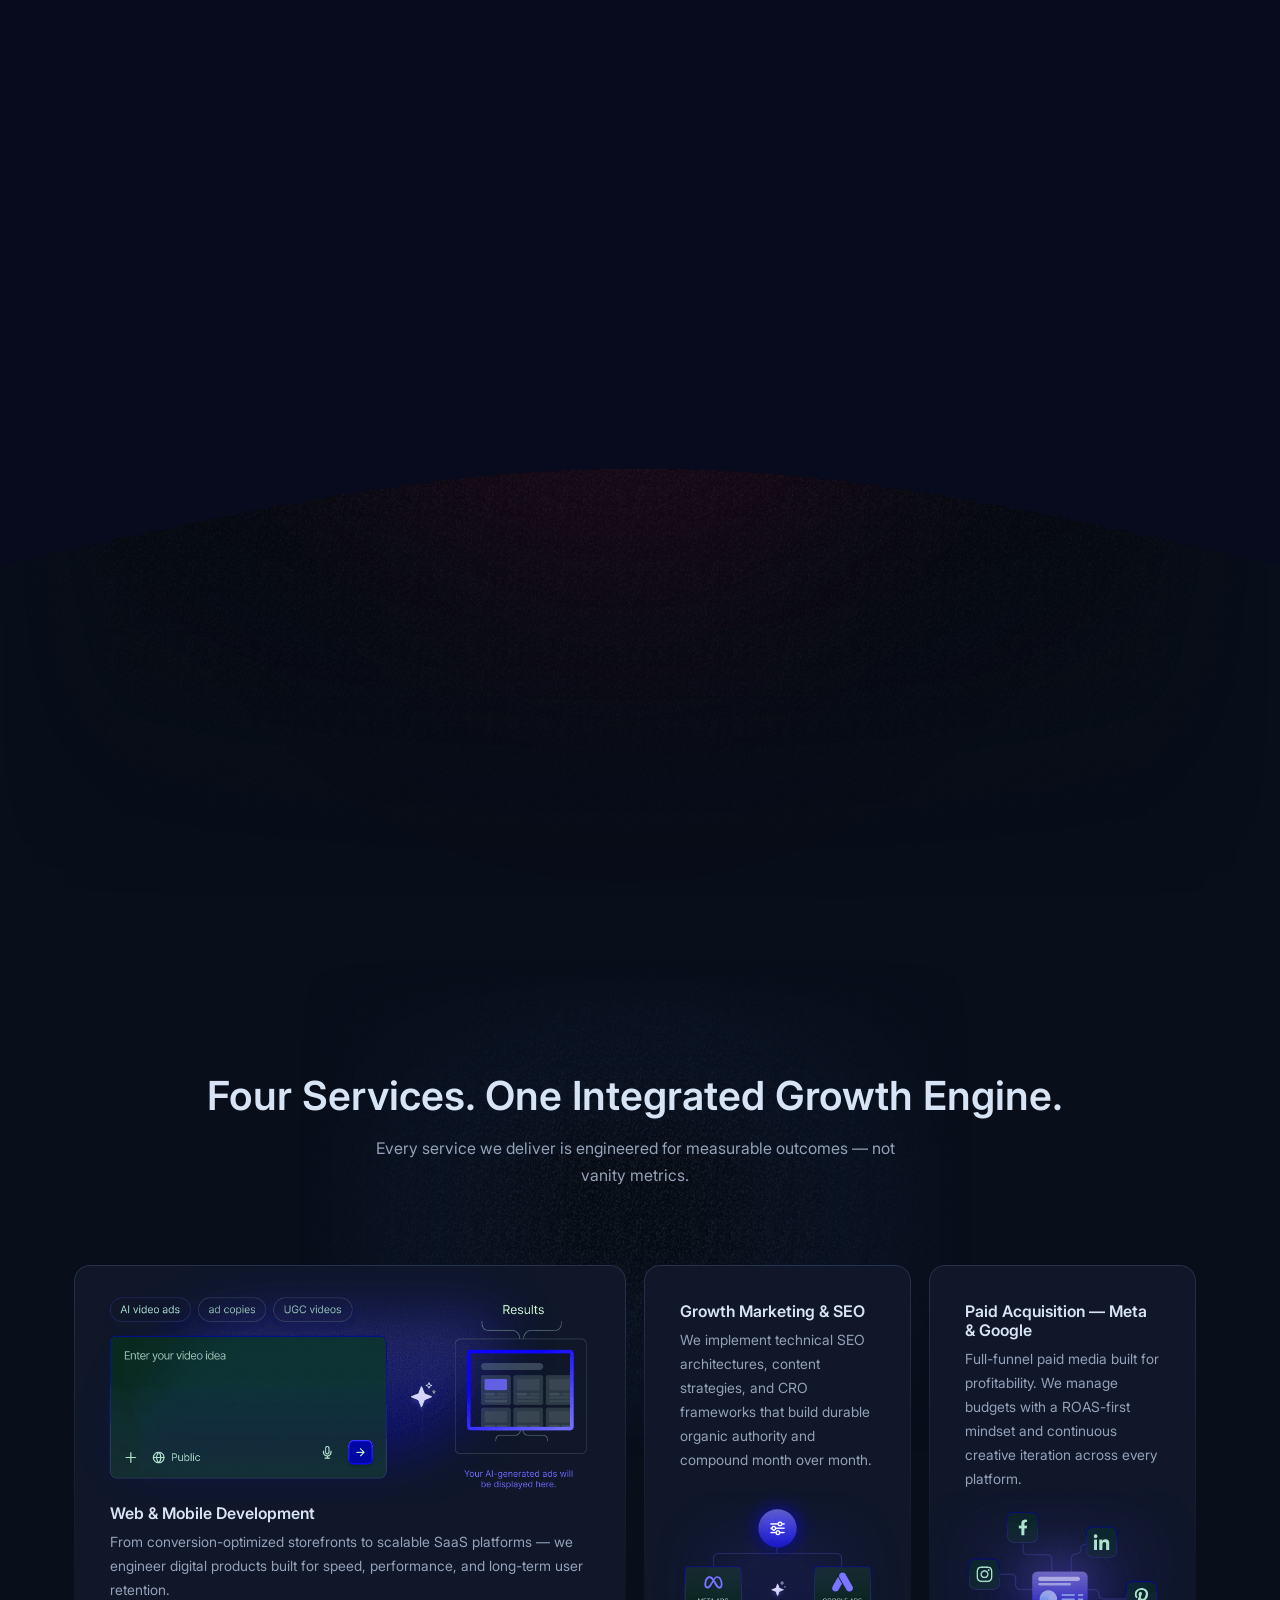
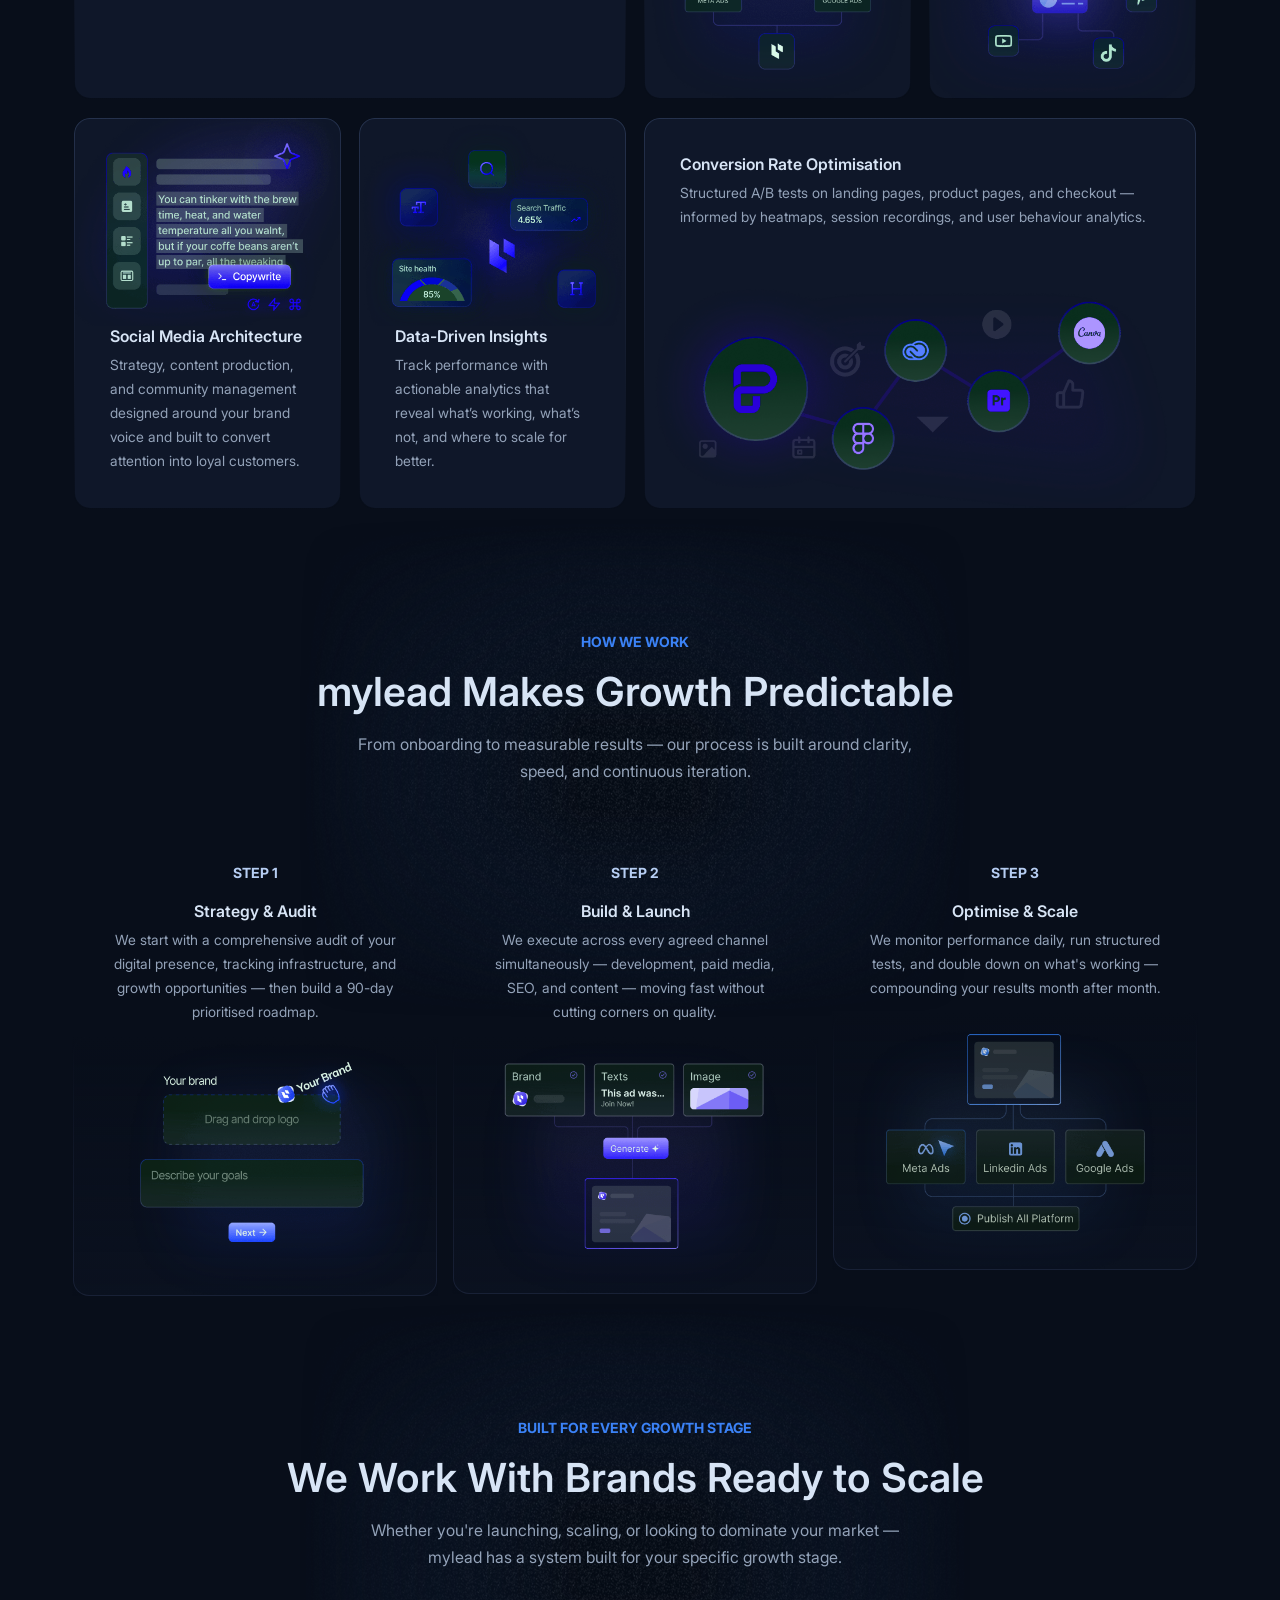
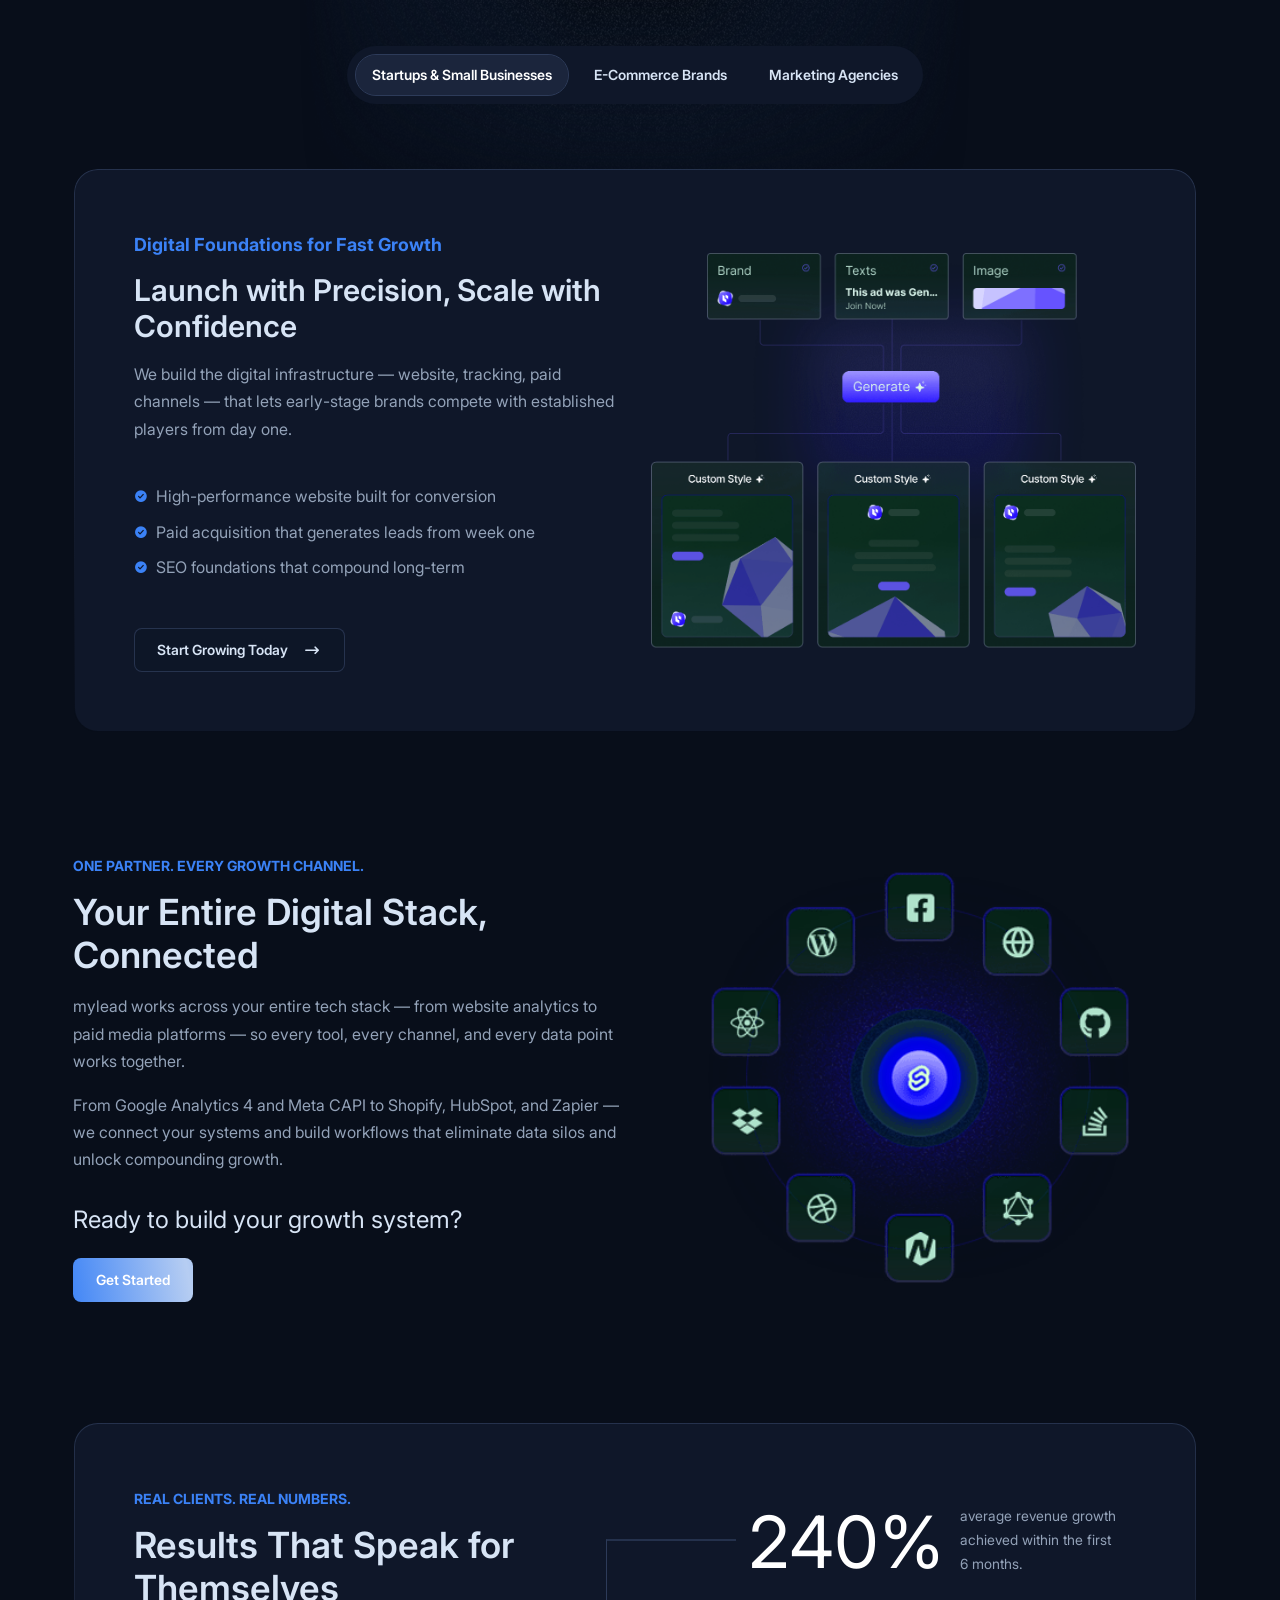
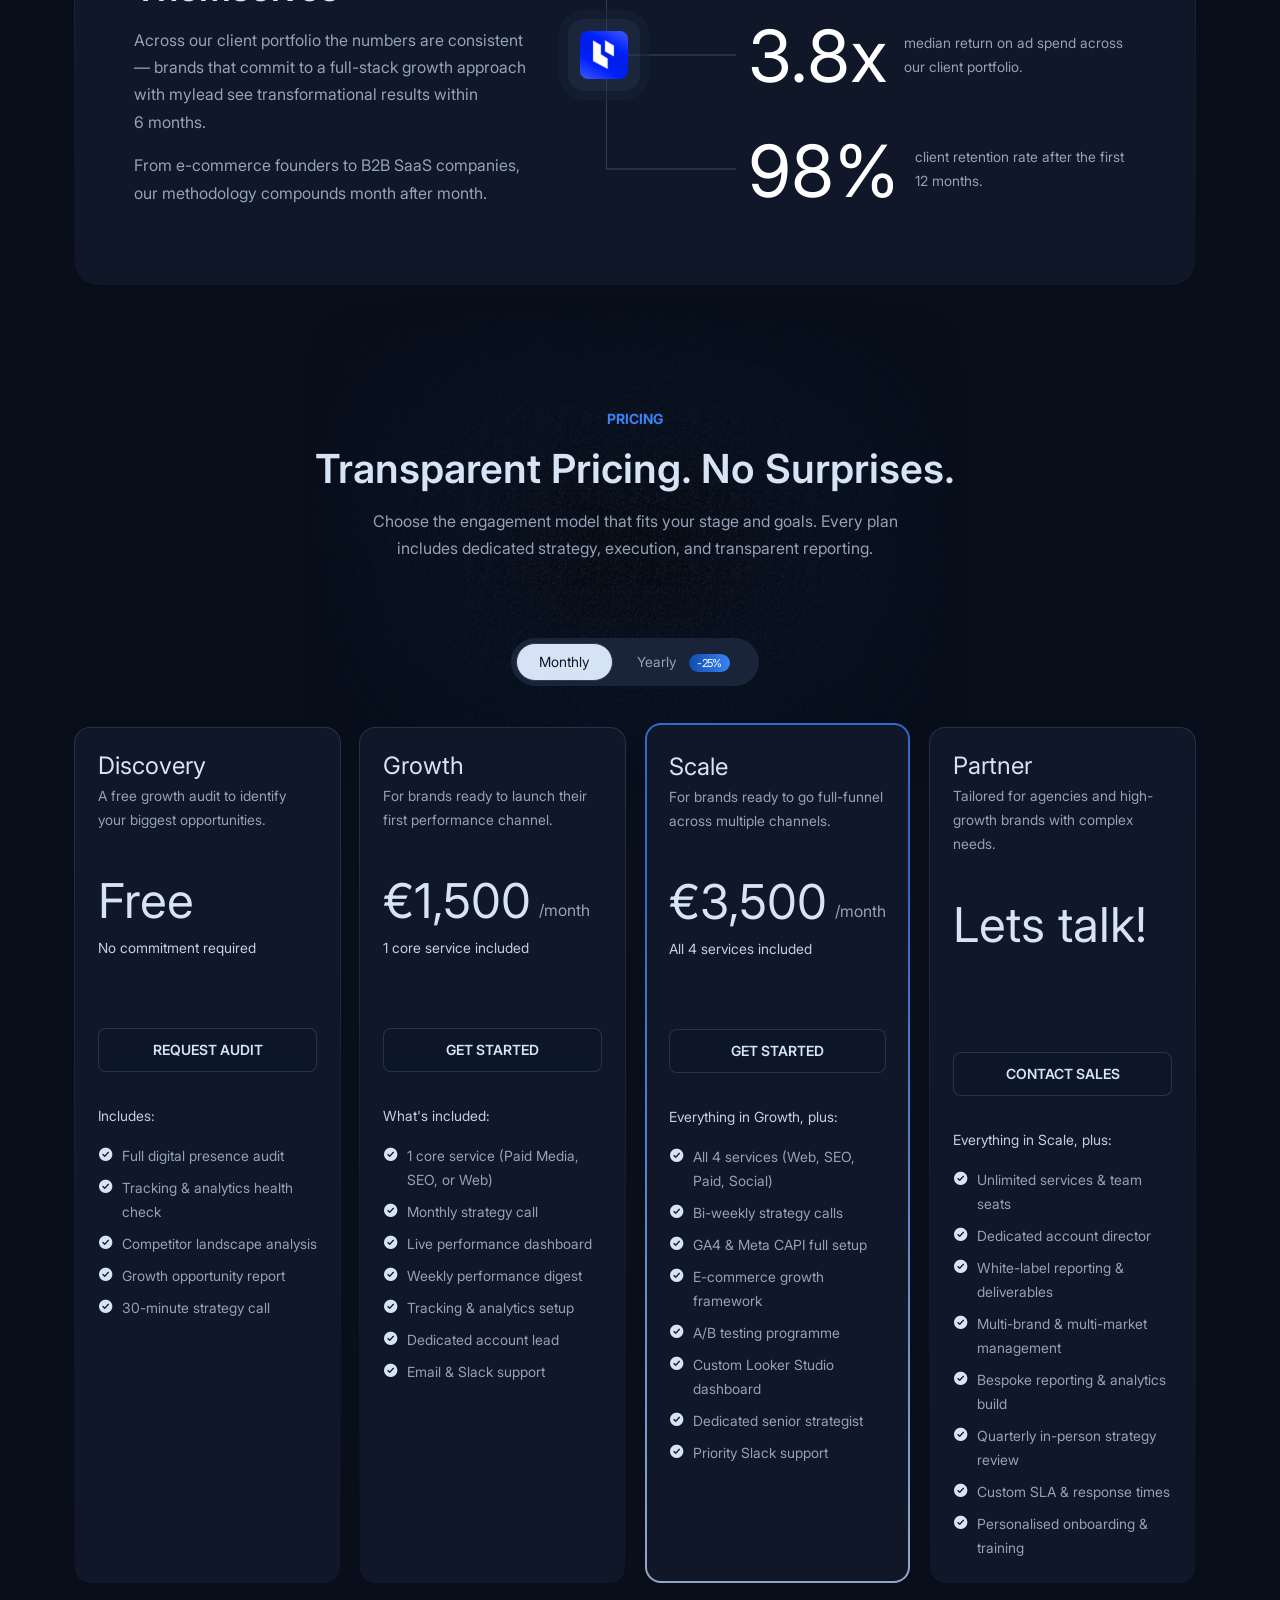
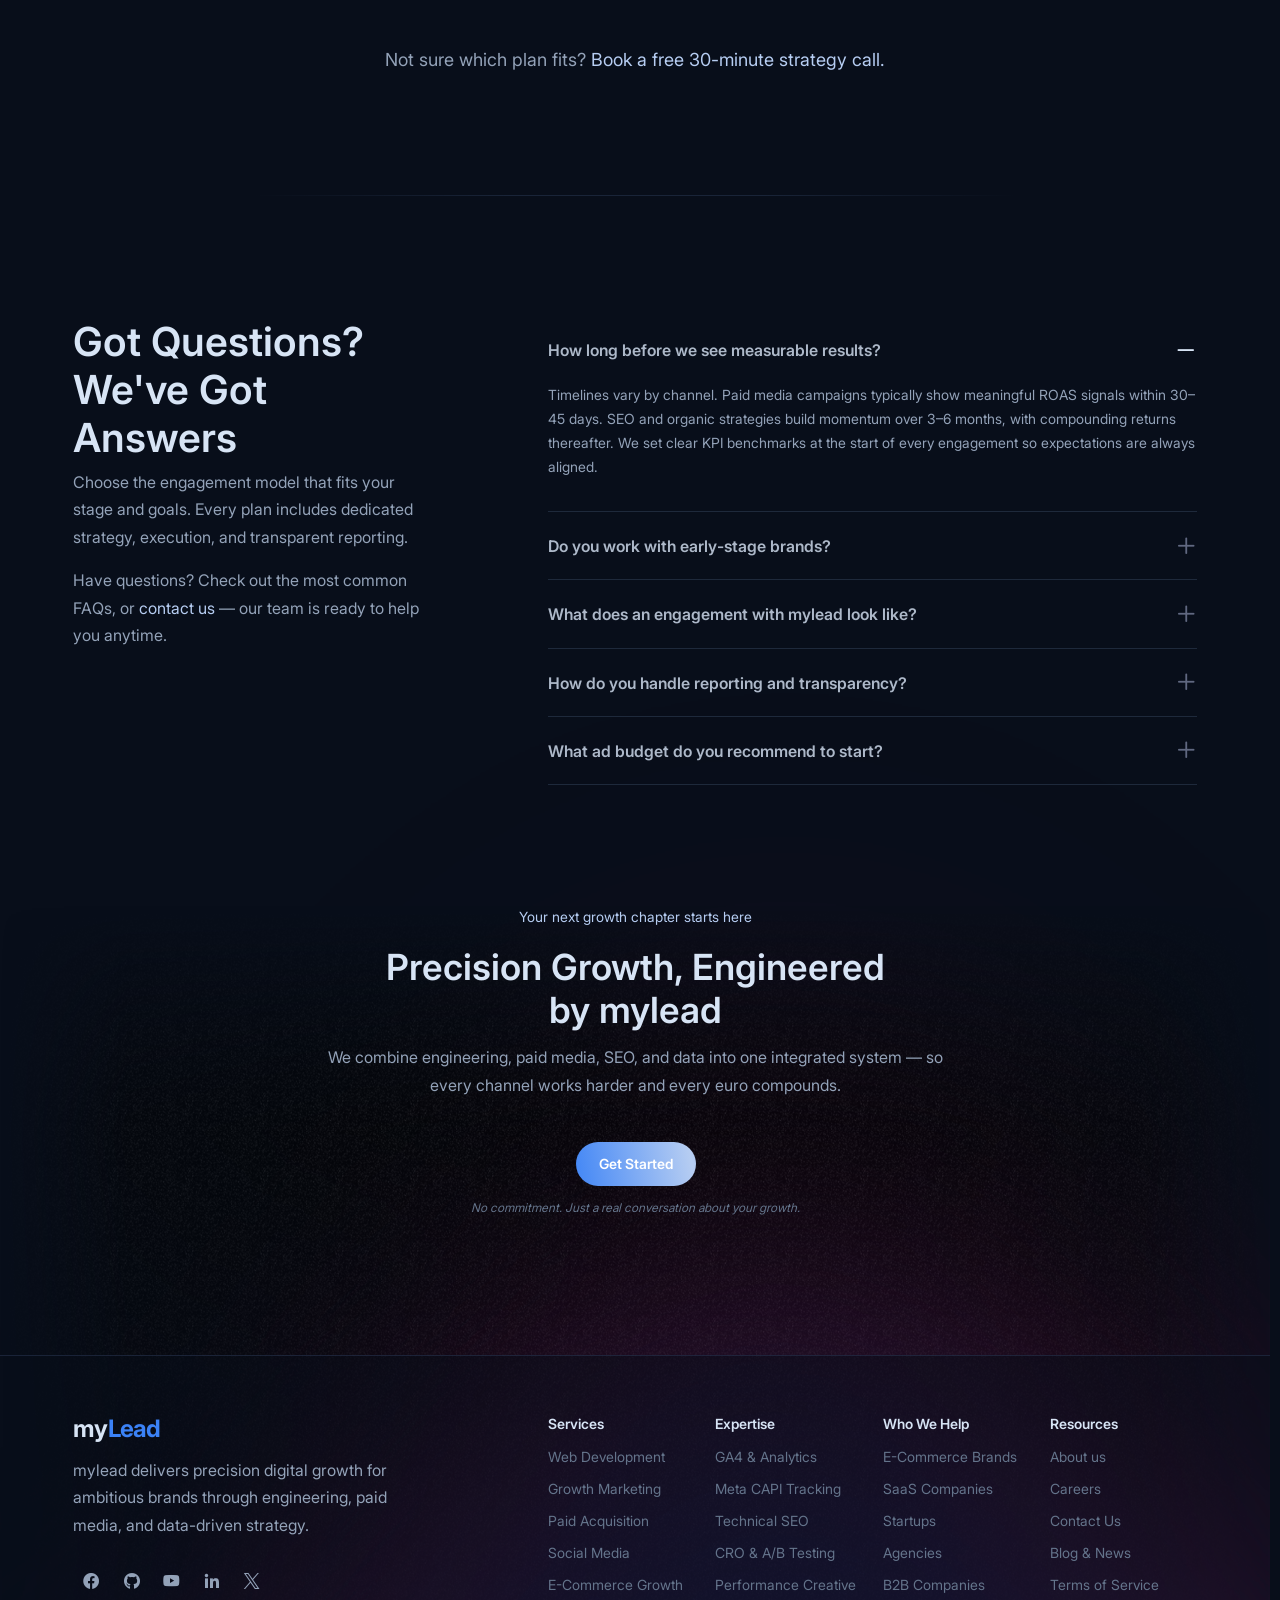
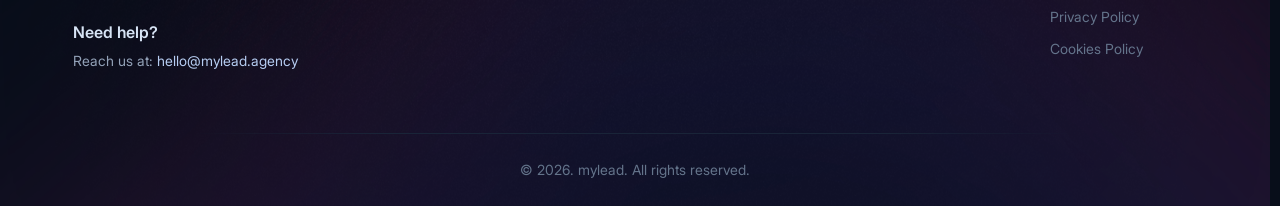
<file: v3/html/index.html>
<!DOCTYPE html>
<html lang="en" id="pageroot">

<head>
    <meta charset="UTF-8">
    <meta name="author" content="mylead">
    <meta name="viewport" content="width=device-width, initial-scale=1, shrink-to-fit=no">
    <meta name="description" content="mylead — Precision digital growth agency. Web development, paid acquisition, SEO, and e-commerce growth systems for ambitious brands.">
    <!-- Fav Icon  -->
    <link rel="shortcut icon" href="images/favicon.png">
    <title>mylead — Precision Digital Growth Agency</title>
    <link rel="stylesheet" href="assets/css/app.css?v130">
    <link rel="stylesheet" href="assets/css/theme-s7.css?v130">
</head>

<body class="nk-body">
    <div class="nk-app-root has-mask ">
        <div class="bg-mask-wraper">
            <div class="bg-mask bg-effect-glow-top"></div>
            <div class="bg-mask bg-glow-q"></div>
            <div class="bg-mask bg-pattern-noise blend-top-circle vh-100"></div>
        </div>
        <header class="nk-header" id="hero">
            <div class="nk-menubar js-menubar-fixed" id="menu-bar" data-gsap-in='{"opacity": 0, "y": 50}' data-gsap-delay="3.3">
                <div class="nk-menu-background"></div><!-- .nk-menu-background -->
                <div class="container">
                    <div class="nk-menubar-warper">
                        <a class="nk-logo nk-logo-text" href="#">my<span>Lead</span></a><!-- .nk-logo -->
                        <div class="nk-menu-toggle d-xl-none">
                            <button data-nk-target="menu-bar" data-nk-overlay="menu-bar-overlay" class="js-menu-toggle icon-switch btn btn-icon btn-glow">
                                <em class="icon icon-inactive ni ni-menu"></em>
                                <em class="icon icon-active ni ni-cross"></em>
                            </button><!-- .js-menu-toggle -->
                        </div>
                        <div class="nk-menu">
                            <ul class="nk-menu-list nk-menu-one-page">
                                <li class="nk-menu-item ">
                                    <a href="#hero" class="nk-menu-link"> <span>Home</span> </a>
                                </li>
                                <li class="nk-menu-item ">
                                    <a href="#features" class="nk-menu-link"> <span>Features</span> </a>
                                </li>
                                <li class="nk-menu-item ">
                                    <a href="#usecase" class="nk-menu-link"> <span>Use Case</span> </a>
                                </li>
                                <li class="nk-menu-item ">
                                    <a href="#pricing" class="nk-menu-link"> <span>Pricing</span> </a>
                                </li>
                                <li class="nk-menu-item ">
                                    <a href="#faqs" class="nk-menu-link"> <span>FAQs</span> </a>
                                </li>
                            </ul><!-- .nk-menu-list -->
                            <ul class="nk-menu-tools flex-xl-row-reverse column-gap-6">
                                <li> <a href="#contactModal" data-bs-toggle="modal" class="btn btn-line-animated"> <span>Book a Call</span>
                                        <div class="beam-container">
                                            <div class="beam-slide">
                                                <div class="beam-conic"></div>
                                            </div>
                                        </div>
                                    </a> </li>
                                <li> <a href="#loginModal" data-bs-toggle="modal" class="link link-content fw-normal link-hover-title"> Sign in </a> </li>
                            </ul><!-- .nk-menu-tools -->
                        </div><!-- .nk-menu -->
                        <div id="menu-bar-overlay" class="nk-menu-overlay"></div><!-- .nk-menu-overlay -->
                    </div><!-- .nk-menubar-warper -->
                </div><!-- .container -->
            </div><!-- .nk-menubar -->
            <div class="nk-hero pt-20 pt-lg-34">
                <div class="nk-hero-content pb-18 pb-lg-28">
                    <div class="container">
                        <div class="row justify-content-center align-items-center gy-10">
                            <div class="col-md-10 col-lg-6 col-xl-6 order-lg-1">
                                <div class="nk-hero-image ps-lg-10 has-mask overflow-hidden" data-gsap-in='{"opacity": 0, "y": 50}' data-gsap-delay="3.4">
                                    <div class="bg-mask bg-cross-a my-n20 me-n20"></div>
                                    <img src="images/ads-management/hero-gfx.png" alt="hero" />
                                </div>
                            </div><!-- .col -->
                            <div class="col-md-10 col-lg-6 col-xl-6">
                                <div class="nk-hero-content pe-xl-14">
                                    <div data-gsap-in='{"opacity": 0, "y": 50}' data-gsap-delay="3.3" class="fs-9 text-uppercase fw-bold text-primary mb-3 mx-auto">Precision digital growth for ambitious brands</div>
                                    <h1 data-gsap-in='{"opacity": 0, "y": 50}' data-gsap-delay="3.3" class="nk-hero-title text-title mb-4"> Scale Faster. Convert Smarter. Grow with mylead. </h1>
                                    <p data-gsap-in='{"opacity": 0, "y": 50}' data-gsap-delay="3.4" class="lead">mylead combines web engineering, paid acquisition, and growth marketing into one integrated system — so every channel compounds.</p>
                                    <ul data-gsap-in='{"opacity": 0, "y": 50}' data-gsap-delay="3.5" class="nk-list fs-8 mt-6">
                                        <li> <em class="icon me-1 fs-9 lh-inherit text-primary ni ni-check-circle-fill"></em> <span> Full-funnel strategy from day one </span></li>
                                        <li> <em class="icon me-1 fs-9 lh-inherit text-primary ni ni-check-circle-fill"></em> <span> Data-driven paid media on Meta &amp; Google </span></li>
                                        <li> <em class="icon me-1 fs-9 lh-inherit text-primary ni ni-check-circle-fill"></em> <span> SEO &amp; conversion systems that compound over time </span></li>
                                    </ul>
                                    <ul data-gsap-in='{"opacity": 0, "y": 50}' data-gsap-delay="3.6" class="nk-list-inline gap-6 mt-12">
                                        <li> <a href="#signupModal" data-bs-toggle="modal" class="btn btn-primary btn-lg"> Get Started </a> </li>
                                        <li> <a href="#contactModal" data-bs-toggle="modal" class="btn btn-outline-light btn-lg"> Book a Call </a> </li>
                                    </ul>
                                </div>
                            </div><!-- .col -->
                        </div><!-- .row -->
                    </div><!-- .container -->
                </div><!-- .nk-hero-content -->
                <div class="nk-hero-footer pb-12">
                    <div class="container">
                        <div class="row justify-content-center">
                            <div class="col-xl-10">
                                <div class="text-center" data-gsap-in='{"opacity": 0, "y": 50}' data-gsap-delay="3.7" data-gsap-mobile-delay=".15">
                                    <ul class="nk-list-inline opacity-60 justify-content-center justify-content-md-around row-gap-2 column-gap-8">
                                        <li> <em class="icon text-muted fs-3 ni ni-vue"></em> </li>
                                        <li> <em class="icon text-muted fs-3 ni ni-hot-fill"></em> </li>
                                        <li> <em class="icon text-muted fs-3 ni ni-linux"></em> </li>
                                        <li> <em class="icon text-muted fs-3 ni ni-diamond"></em> </li>
                                        <li> <em class="icon text-muted fs-3 ni ni-svelte"></em> </li>
                                        <li> <em class="icon text-muted fs-3 ni ni-php"></em> </li>
                                        <li> <em class="icon text-muted fs-3 ni ni-react"></em> </li>
                                        <li> <em class="icon text-muted fs-3 ni ni-ebay"></em> </li>
                                        <li> <em class="icon text-muted fs-3 ni ni-amazon-pay"></em> </li>
                                    </ul>
                                </div>
                            </div><!-- .col -->
                        </div><!-- .row -->
                    </div><!-- .container -->
                </div><!-- .nk-hero-footer -->
            </div><!-- .nk-hero -->
        </header>
        <main class="nk-main">
            <div class="section section-xl section-b-0" id="features">
                <div class="section-heading">
                    <div class="container">
                        <div class="row justify-content-center">
                            <div class="col-12">
                                <div class="position-relative text-center" data-gsap-in='{"opacity": 0, "y": 50}' data-gsap-delay="3.8" data-gsap-mobile-delay=".15">
                                    <div data-gsap-in='{"opacity": 0}' data-gsap-delay="1" class="bg-mask-wraper h-400px h-xl-500px w-xl-60 w-lg-70 mx-auto mt-n10p">
                                        <div class="blend-around-huge bg-mask bg-primary bg-opacity-20"></div>
                                        <div class="bg-pattern-noise blend-around-huge bg-mask opacity-70"></div>
                                    </div>
                                    <h2 data-gsap-in='{"opacity": 0, "y": 50}' data-gsap-delay=".15" class="title text-title text-pretty fs-2">Four Services. One Integrated Growth Engine.</h2>
                                    <p data-gsap-in='{"opacity": 0, "y": 50}' data-gsap-delay=".2" class="fs-8 w-lg-50 mx-auto">Every service we deliver is engineered for measurable outcomes — not vanity metrics.</p>
                                </div>
                            </div>
                        </div><!-- .row -->
                    </div><!-- .container -->
                </div><!-- .section-heading -->
                <div class="section-content">
                    <div class="container">
                        <div class="grid">
                            <div data-gsap-in='{"opacity": 0, "y": 50}' data-gsap-delay=".15" class="g-col-12 g-col-lg-8 g-col-xl-6">
                                <div class="card card-blend card-blend-bottom h-100 overflow-hidden">
                                    <div class="card-gfx">
                                        <img class="w-100" src="images/ads-management/feature-a.png" alt="">
                                    </div>
                                    <div class="card-body pt-0">
                                        <div class="card-content">
                                            <h6 class="fs-8">Web &amp; Mobile Development</h6>
                                            <p class="mb-0">From conversion-optimized storefronts to scalable SaaS platforms — we engineer digital products built for speed, performance, and long-term user retention.</p>
                                        </div>
                                    </div>
                                </div>
                            </div><!-- .g-col -->
                            <div data-gsap-in='{"opacity": 0, "y": 50}' data-gsap-delay=".15" class="g-col-12 g-col-sm-6 g-col-lg-4 g-col-xl-3">
                                <div class="card card-blend card-blend-bottom h-100 overflow-hidden">
                                    <div class="card-body pb-0">
                                        <div class="card-content">
                                            <h6 class="fs-8">Growth Marketing &amp; SEO</h6>
                                            <p class="mb-0">We implement technical SEO architectures, content strategies, and CRO frameworks that build durable organic authority and compound month over month.</p>
                                        </div>
                                    </div>
                                    <div class="card-gfx">
                                        <img class="w-100" src="images/ads-management/feature-b.png" alt="">
                                    </div>
                                </div>
                            </div><!-- .g-col -->
                            <div data-gsap-in='{"opacity": 0, "y": 50}' data-gsap-delay=".15" class="g-col-12 g-col-sm-6 g-col-lg-4 g-col-xl-3">
                                <div class="card card-blend card-blend-bottom h-100 overflow-hidden">
                                    <div class="card-body pb-0">
                                        <div class="card-content">
                                            <h6 class="fs-8">Paid Acquisition — Meta &amp; Google</h6>
                                            <p class="mb-0">Full-funnel paid media built for profitability. We manage budgets with a ROAS-first mindset and continuous creative iteration across every platform.</p>
                                        </div>
                                    </div>
                                    <div class="card-gfx">
                                        <img class="w-100" src="images/ads-management/feature-c.png" alt="">
                                    </div>
                                </div>
                            </div><!-- .g-col -->
                            <div data-gsap-in='{"opacity": 0, "y": 50}' data-gsap-delay=".15" class="g-col-12 g-col-sm-6 g-col-lg-4 g-col-xl-3">
                                <div class="card card-blend card-blend-bottom h-100 overflow-hidden">
                                    <div class="card-gfx">
                                        <img class="w-100" src="images/ads-management/feature-d.png" alt="">
                                    </div>
                                    <div class="card-body pt-0">
                                        <div class="card-content">
                                            <h6 class="fs-8">Social Media Architecture</h6>
                                            <p class="mb-0">Strategy, content production, and community management designed around your brand voice and built to convert attention into loyal customers.</p>
                                        </div>
                                    </div>
                                </div>
                            </div><!-- .g-col -->
                            <div data-gsap-in='{"opacity": 0, "y": 50}' data-gsap-delay=".15" class="g-col-12 g-col-sm-6 g-col-lg-4 g-col-xl-3">
                                <div class="card card-blend card-blend-bottom h-100 overflow-hidden">
                                    <div class="card-gfx">
                                        <img class="w-100" src="images/ads-management/feature-e.png" alt="">
                                    </div>
                                    <div class="card-body pt-0">
                                        <div class="card-content">
                                            <h6 class="fs-8">Data-Driven Insights</h6>
                                            <p class="mb-0">Track performance with actionable analytics that reveal what’s working, what’s not, and where to scale for better.</p>
                                        </div>
                                    </div>
                                </div>
                            </div><!-- .g-col -->
                            <div data-gsap-in='{"opacity": 0, "y": 50}' data-gsap-delay=".15" class="g-col-12 g-col-lg-8 g-col-xl-6">
                                <div class="card card-blend card-blend-bottom h-100 overflow-hidden">
                                    <div class="card-body pb-0">
                                        <div class="card-content">
                                            <h6 class="fs-8">Conversion Rate Optimisation</h6>
                                            <p class="mb-0">Structured A/B tests on landing pages, product pages, and checkout — informed by heatmaps, session recordings, and user behaviour analytics.</p>
                                        </div>
                                    </div>
                                    <div class="card-gfx">
                                        <img class="w-100" src="images/ads-management/feature-f.png" alt="">
                                    </div>
                                </div>
                            </div><!-- .g-col -->
                        </div><!-- .grid -->
                    </div><!-- .container -->
                </div><!-- .section-content -->
            </div><!-- .section -->
            <div class="section section-xl section-b-0" id="steps">
                <div class="section-heading">
                    <div class="container">
                        <div class="row justify-content-center">
                            <div class="col-12">
                                <div class="position-relative text-center">
                                    <div data-gsap-in='{"opacity": 0}' data-gsap-delay="1" class="bg-mask-wraper h-400px h-xl-500px w-xl-60 w-lg-70 mx-auto mt-n10p">
                                        <div class="blend-around-huge bg-mask bg-primary bg-opacity-20"></div>
                                        <div class="bg-pattern-noise blend-around-huge bg-mask opacity-70"></div>
                                    </div>
                                    <div data-gsap-in='{"opacity": 0, "y": 50}' data-gsap-delay=".1" class="fs-9 text-uppercase fw-bold text-primary mb-3 mx-auto">How We Work</div>
                                    <h2 data-gsap-in='{"opacity": 0, "y": 50}' data-gsap-delay=".15" class="title text-title text-pretty fs-2">mylead Makes Growth Predictable</h2>
                                    <p data-gsap-in='{"opacity": 0, "y": 50}' data-gsap-delay=".2" class="fs-8 w-lg-50 mx-auto">From onboarding to measurable results — our process is built around clarity, speed, and continuous iteration.</p>
                                </div>
                            </div>
                        </div><!-- .row -->
                    </div><!-- .container -->
                </div><!-- .section-heading -->
                <div class="section-content">
                    <div class="container">
                        <div class="row gx-gs gy-10">
                            <div class="col-md-4" data-gsap-in='{"opacity": 0, "y": 50}' data-gsap-delay=".15">
                                <div class="card-blank text-center px-5 px-md-0 px-lg-9">
                                    <div class="fs-9 text-uppercase fw-bold text-primary-light mb-4">Step 1</div>
                                    <h6 class="fs-8">Strategy &amp; Audit</h6>
                                    <p class="mb-0">We start with a comprehensive audit of your digital presence, tracking infrastructure, and growth opportunities — then build a 90-day prioritised roadmap.</p>
                                </div>
                                <div class="card card-bordered flex-grow-1 mt-6 mt-xl-3">
                                    <div class="card-overlay-blend card-overlay-blend-top"></div>
                                    <img class="w-100 position-relative z-1" src="images/ads-management/step-a.png" alt="">
                                </div>
                            </div>
                            <div class="col-md-4" data-gsap-in='{"opacity": 0, "y": 50}' data-gsap-delay=".15">
                                <div class="card-blank text-center px-5 px-md-0 px-lg-9">
                                    <div class="fs-9 text-uppercase fw-bold text-primary-light mb-4">Step 2</div>
                                    <h6 class="fs-8">Build &amp; Launch</h6>
                                    <p class="mb-0">We execute across every agreed channel simultaneously — development, paid media, SEO, and content — moving fast without cutting corners on quality.</p>
                                </div>
                                <div class="card card-bordered flex-grow-1 mt-6 mt-xl-3">
                                    <div class="card-overlay-blend card-overlay-blend-top"></div>
                                    <img class="w-100 position-relative z-1" src="images/ads-management/step-b.png" alt="">
                                </div>
                            </div>
                            <div class="col-md-4" data-gsap-in='{"opacity": 0, "y": 50}' data-gsap-delay=".15">
                                <div class="card-blank text-center px-5 px-md-0 px-lg-9">
                                    <div class="fs-9 text-uppercase fw-bold text-primary-light mb-4">Step 3</div>
                                    <h6 class="fs-8">Optimise &amp; Scale</h6>
                                    <p class="mb-0">We monitor performance daily, run structured tests, and double down on what's working — compounding your results month after month.</p>
                                </div>
                                <div class="card card-bordered flex-grow-1 mt-6 mt-xl-3">
                                    <div class="card-overlay-blend card-overlay-blend-top"></div>
                                    <img class="w-100 position-relative z-1" src="images/ads-management/step-c.png" alt="">
                                </div>
                            </div>
                        </div><!-- .row -->
                    </div><!-- .container -->
                </div><!-- .section-content -->
            </div><!-- .section -->
            <div class="section section-xl section-b-0 has-mask" id="usecase">
                <div class="nk-star-field" data-star-count="100"></div>
                <div class="section-heading">
                    <div class="container">
                        <div class="row justify-content-center">
                            <div class="col-12">
                                <div class="position-relative text-center">
                                    <div data-gsap-in='{"opacity": 0}' data-gsap-delay="1" class="bg-mask-wraper h-400px h-xl-500px w-xl-60 w-lg-70 mx-auto mt-n10p">
                                        <div class="blend-around-huge bg-mask bg-primary bg-opacity-20"></div>
                                        <div class="bg-pattern-noise blend-around-huge bg-mask opacity-70"></div>
                                    </div>
                                    <div data-gsap-in='{"opacity": 0, "y": 50}' data-gsap-delay=".1" class="fs-9 text-uppercase fw-bold text-primary mb-3 mx-auto">Built for Every Growth Stage</div>
                                    <h2 data-gsap-in='{"opacity": 0, "y": 50}' data-gsap-delay=".15" class="title text-title text-pretty fs-2">We Work With Brands Ready to Scale</h2>
                                    <p data-gsap-in='{"opacity": 0, "y": 50}' data-gsap-delay=".2" class="fs-8 w-lg-50 mx-auto">Whether you're launching, scaling, or looking to dominate your market — mylead has a system built for your specific growth stage.</p>
                                </div>
                            </div>
                        </div><!-- .row -->
                    </div><!-- .container -->
                </div><!-- .section-heading -->
                <div class="section-content">
                    <div class="container">
                        <div class="d-flex justify-content-center mb-8 mb-lg-16 z-1 position-relative" data-gsap-in='{"opacity": 0, "y": 50}' data-gsap-delay=".15">
                            <ul class="nav nav-pills flex-nowrap invisible-scrollbar">
                                <li class="nav-item">
                                    <a class="nav-link text-nowrap active" data-bs-toggle="tab" data-bs-target="#StartupsSmallBusinessesTab" href="#">Startups &amp; Small Businesses</a>
                                </li>
                                <li class="nav-item">
                                    <a class="nav-link text-nowrap" data-bs-toggle="tab" data-bs-target="#eCommerceBrandsTab" href="#">E-Commerce Brands</a>
                                </li>
                                <li class="nav-item">
                                    <a class="nav-link text-nowrap" data-bs-toggle="tab" data-bs-target="#MarketingAgenciesTab" href="#">Marketing Agencies</a>
                                </li>
                            </ul>
                        </div>
                        <div class="card card-blend card-blend-bottom h-100 overflow-hidden card-xxl" data-gsap-in='{"opacity": 0, "y": 50}' data-gsap-delay=".15">
                            <div class="card-body">
                                <div class="tab-content">
                                    <div class="tab-pane slide-up active show" id="StartupsSmallBusinessesTab" role="tabpanel" tabindex="0">
                                        <div class="row gx-8 gy-10">
                                            <div class="col-lg-6 col-md-10 align-self-center order-lg-last">
                                                <div class="gfx">
                                                    <img class="w-100" src="images/ads-management/small-business.png" alt="">
                                                </div>
                                            </div>
                                            <div class="col-lg-6">
                                                <div class="text-block d-flex flex-column h-100">
                                                    <div class="fs-7 fw-bold text-primary mb-3">Digital Foundations for Fast Growth</div>
                                                    <h4 class="text-title mb-4"> Launch with Precision, Scale with Confidence </h4>
                                                    <p class="fs-8 text-pretty">We build the digital infrastructure — website, tracking, paid channels — that lets early-stage brands compete with established players from day one.</p>
                                                    <ul class="nk-list fs-8 mt-4 mt-xl-6">
                                                        <li> <em class="icon me-1 fs-9 lh-inherit text-primary ni ni-check-circle-fill"></em> <span> High-performance website built for conversion </span></li>
                                                        <li> <em class="icon me-1 fs-9 lh-inherit text-primary ni ni-check-circle-fill"></em> <span> Paid acquisition that generates leads from week one </span></li>
                                                        <li> <em class="icon me-1 fs-9 lh-inherit text-primary ni ni-check-circle-fill"></em> <span> SEO foundations that compound long-term </span></li>
                                                    </ul>
                                                    <ul class="nk-list-inline gap-6 mt-auto pt-8 pt-xl-12">
                                                        <li> <a href="#signupModal" data-bs-toggle="modal" class="btn btn-outline-light btn-lg">
                                                                <span>Start Growing Today</span>
                                                                <em class="icon ni ni-arrow-long-right"></em>
                                                            </a> </li>
                                                    </ul>
                                                </div>
                                            </div>
                                        </div>
                                    </div><!-- .tab-pane -->
                                    <div class="tab-pane slide-up" id="eCommerceBrandsTab" role="tabpanel" tabindex="0">
                                        <div class="row gx-8 gy-10">
                                            <div class="col-lg-6 col-md-10 align-self-center order-lg-last">
                                                <div class="gfx">
                                                    <img class="w-100" src="images/ads-management/ecommerce-brands.png" alt="">
                                                </div>
                                            </div>
                                            <div class="col-lg-6">
                                                <div class="text-block d-flex flex-column h-100">
                                                    <div class="fs-7 fw-bold text-primary mb-3">Revenue Systems for Online Stores</div>
                                                    <h4 class="text-title mb-4"> Turn Traffic into Revenue, Consistently </h4>
                                                    <p class="fs-8 text-pretty">We implement the full e-commerce growth stack — GA4, Meta CAPI, performance ads, and CRO — so every visitor has a higher chance of converting into a paying customer.</p>
                                                    <ul class="nk-list fs-8 mt-4 mt-xl-6">
                                                        <li> <em class="icon me-1 fs-9 lh-inherit text-primary ni ni-check-circle-fill"></em> <span> Server-side tracking that survives iOS restrictions </span></li>
                                                        <li> <em class="icon me-1 fs-9 lh-inherit text-primary ni ni-check-circle-fill"></em> <span> Meta &amp; Google campaigns optimised for ROAS </span></li>
                                                        <li> <em class="icon me-1 fs-9 lh-inherit text-primary ni ni-check-circle-fill"></em> <span> A/B tested checkout flows that increase average order value </span></li>
                                                    </ul>
                                                    <ul class="nk-list-inline gap-6 mt-auto pt-8 pt-xl-12">
                                                        <li> <a href="#signupModal" data-bs-toggle="modal" class="btn btn-outline-light btn-lg">
                                                                <span>Grow Your E-Commerce Revenue</span>
                                                                <em class="icon ni ni-arrow-long-right"></em>
                                                            </a> </li>
                                                    </ul>
                                                </div>
                                            </div>
                                        </div>
                                    </div><!-- .tab-pane -->
                                    <div class="tab-pane slide-up" id="MarketingAgenciesTab" role="tabpanel" tabindex="0">
                                        <div class="row gx-8 gy-10">
                                            <div class="col-lg-6 col-md-10 align-self-center order-lg-last">
                                                <div class="gfx">
                                                    <img class="w-100" src="images/ads-management/marketing-agencies.png" alt="">
                                                </div>
                                            </div>
                                            <div class="col-lg-6">
                                                <div class="text-block d-flex flex-column h-100">
                                                    <div class="fs-7 fw-bold text-primary mb-3">White-Label Growth for Agencies</div>
                                                    <h4 class="text-title mb-4"> Deliver Better Results for Every Client </h4>
                                                    <p class="fs-8 text-pretty">Partner with mylead to extend your service offering, deliver measurable performance across every client account, and free your team to focus on strategy.</p>
                                                    <ul class="nk-list fs-8 mt-4 mt-xl-6">
                                                        <li> <em class="icon me-1 fs-9 lh-inherit text-primary ni ni-check-circle-fill"></em> <span> Dedicated execution team for each client </span></li>
                                                        <li> <em class="icon me-1 fs-9 lh-inherit text-primary ni ni-check-circle-fill"></em> <span> Full reporting and white-label dashboards </span></li>
                                                        <li> <em class="icon me-1 fs-9 lh-inherit text-primary ni ni-check-circle-fill"></em> <span> Scalable capacity without the hiring overhead </span></li>
                                                    </ul>
                                                    <ul class="nk-list-inline gap-6 mt-auto pt-8 pt-xl-12">
                                                        <li> <a href="#signupModal" data-bs-toggle="modal" class="btn btn-outline-light btn-lg">
                                                                <span>Partner with mylead</span>
                                                                <em class="icon ni ni-arrow-long-right"></em>
                                                            </a> </li>
                                                    </ul>
                                                </div>
                                            </div>
                                        </div>
                                    </div><!-- .tab-pane -->
                                </div><!-- .tab-content -->
                            </div><!-- .card-body -->
                        </div><!-- .card -->
                    </div><!-- .container -->
                </div><!-- .section-content -->
            </div><!-- .section -->
            <div class="section section-xl">
                <div class="section-content">
                    <div class="container">
                        <div class="row justify-content-center">
                            <div class="col-xxl-10">
                                <div class="row gy-10 align-items-center">
                                    <div class="col-lg-6 col-md-9 order-lg-last" data-gsap-in='{"opacity": 0, "y": 50}' data-gsap-delay=".15">
                                        <div class="gfx px-lg-4 px-xl-16 px-xxl-19">
                                            <img class="w-100" src="images/ads-management/integration.png" alt="">
                                        </div>
                                    </div><!-- .col -->
                                    <div class="col-lg-6" data-gsap-in='{"opacity": 0, "y": 50}' data-gsap-delay=".15">
                                        <div class="text-block d-flex flex-column h-100">
                                            <div class="fs-9 text-uppercase fw-bold text-primary mb-3">One partner. Every growth channel.</div>
                                            <h3 class="text-title mb-4"> Your Entire Digital Stack, Connected</h3>
                                            <p class="fs-8 text-pretty">mylead works across your entire tech stack — from website analytics to paid media platforms — so every tool, every channel, and every data point works together.</p>
                                            <p class="fs-8 text-pretty">From Google Analytics 4 and Meta CAPI to Shopify, HubSpot, and Zapier — we connect your systems and build workflows that eliminate data silos and unlock compounding growth.</p>
                                            <h5 class="text-title fw-normal mb-6 mt-auto pt-4"> Ready to build your growth system?</h5>
                                            <ul class="nk-list-inline gap-6 ">
                                                <li> <a href="#signupModal" data-bs-toggle="modal" class="btn btn-primary btn-lg">
                                                        <span> Get Started</span>
                                    </a> </li>
                                            </ul>
                                        </div>
                                    </div><!-- .col -->
                                </div><!-- .row -->
                            </div><!-- .col -->
                        </div><!-- .row -->
                    </div><!-- .container -->
                </div><!-- .section-content -->
            </div><!-- .section -->
            <div class="section section-xl section-0">
                <div class="section-content">
                    <div class="container">
                        <div class="card card-blend card-blend-bottom card-xxl" data-gsap-in='{"opacity": 0, "y": 50}' data-gsap-delay=".15">
                            <div class="card-body">
                                <div class="row gy-10 align-items-center">
                                    <div class="col-lg-5">
                                        <div class="text-block d-flex flex-column h-100">
                                            <div class="fs-9 text-uppercase fw-bold text-primary mb-3">Real clients. Real numbers.</div>
                                            <h3 class="text-title mb-4"> Results That Speak for Themselves</h3>
                                            <p class="fs-8 text-pretty">Across our client portfolio the numbers are consistent — brands that commit to a full-stack growth approach with mylead see transformational results within 6 months.</p>
                                            <p class="fs-8 text-pretty">From e-commerce founders to B2B SaaS companies, our methodology compounds month after month.</p>
                                        </div>
                                    </div><!-- .col -->
                                    <div class="col-lg-7">
                                        <div class="nk-tree nk-tree-s1">
                                            <div class="nk-tree-icon">
                                                <img src="images/ads-management/logo-icon.png" srcSet="images/ads-management/logo-icon2x.png" alt="">
                                            </div>
                                            <ul class="">
                                                <li class="nk-tree-item">
                                                    <div class="display-3 text-white"> 240% </div>
                                                    <p class="mb-0 text-pretty">average revenue growth achieved within the first 6 months.</p>
                                                </li>
                                                <li class="nk-tree-item">
                                                    <div class="display-3 text-white"> 3.8x </div>
                                                    <p class="mb-0 text-pretty">median return on ad spend across our client portfolio.</p>
                                                </li>
                                                <li class="nk-tree-item">
                                                    <div class="display-3 text-white"> 98% </div>
                                                    <p class="mb-0 text-pretty">client retention rate after the first 12 months.</p>
                                                </li>
                                            </ul>
                                        </div>
                                    </div><!-- .col -->
                                </div><!-- .row -->
                            </div><!-- .card-body -->
                        </div><!-- .card -->
                    </div><!-- .container -->
                </div><!-- .section-content -->
            </div><!-- .section -->
            <div class="section section-xl" id="pricing">
                <div class="section-heading">
                    <div class="container">
                        <div class="row justify-content-center">
                            <div class="col-12">
                                <div class="position-relative text-center">
                                    <div data-gsap-in='{"opacity": 0}' data-gsap-delay="1" class="bg-mask-wraper h-400px h-xl-500px w-xl-60 w-lg-70 mx-auto mt-n10p">
                                        <div class="blend-around-huge bg-mask bg-primary bg-opacity-20"></div>
                                        <div class="bg-pattern-noise blend-around-huge bg-mask opacity-70"></div>
                                    </div>
                                    <div data-gsap-in='{"opacity": 0, "y": 50}' data-gsap-delay=".1" class="fs-9 text-uppercase fw-bold text-primary mb-3 mx-auto">Pricing</div>
                                    <h2 data-gsap-in='{"opacity": 0, "y": 50}' data-gsap-delay=".15" class="title text-title text-pretty fs-2">Transparent Pricing. No Surprises.</h2>
                                    <p data-gsap-in='{"opacity": 0, "y": 50}' data-gsap-delay=".2" class="fs-8 w-lg-50 mx-auto">Choose the engagement model that fits your stage and goals. Every plan includes dedicated strategy, execution, and transparent reporting.</p>
                                </div>
                            </div>
                        </div><!-- .row -->
                    </div><!-- .container -->
                </div><!-- .section-heading -->
                <div class="section-content">
                    <div class="container">
                        <div class="mb-10 d-flex justify-content-center" data-gsap-in='{"opacity": 0, "y": 50}' data-gsap-delay=".15">
                            <div class="pricing-switcher js-pricing-switcher" data-nk-target="pricing-price">
                                <button class="pricing-switcher-button monthly">Monthly</button>
                                <button class="pricing-switcher-button yearly">Yearly <div class="ms-2 badge badge-xxs bg-gradient-c rounded-pill">-25%</div></button>
                            </div>
                        </div>
                        <div class="row g-gs">
                            <div class="col-xl-3 col-md-6">
                                <div data-gsap-in='{"opacity": 0, "y": 50}' data-gsap-delay=".15" class="card card-bordred card-xs card-blend h-100 pricing-card-s1">
                                    <div class="card-body flex-grow-0 has-mask">
                                        <div class="pricing-title pb-7">
                                            <h6 class="fs-5 fw-normal text-title mb-1">Discovery</h6>
                                            <p class="fs-9 text-content">A free growth audit to identify your biggest opportunities.</p>
                                        </div>
                                        <div class="pricing-price mb-10 mb-lg-17">
                                            <div class="monthly-price">
                                                <div class="d-flex align-items-end gap-2 mb-3">
                                                    <span class="price fs-1 fw-normal lh-1 text-title">Free</span>
                                                </div>
                                                <div class="d-flex gap-1 align-items-center">
                                                    <p class="mb-0 text-title text-opacity-90">No commitment required</p>
                                                </div>
                                            </div>
                                        </div>
                                        <div class="pricing-actions">
                                            <a href="#contactModal" data-bs-toggle="modal" class="btn btn-lg btn-outline-light btn-block text-uppercase">Request Audit</a>
                                        </div>
                                    </div>
                                    <div class="card-body flex-grow-0 pt-0">
                                        <div class="pricing-features pt-2">
                                            <p class="text-title text-opacity-90">Includes:</p>
                                            <ul class="nk-list fs-9">
                                                <li class="d-flex align-items-start gap-2"> <em class="icon lh-sm fs-8 text-title ni ni-check-circle-fill"></em> <span> Full digital presence audit </span></li>
                                                <li class="d-flex align-items-start gap-2"> <em class="icon lh-sm fs-8 text-title ni ni-check-circle-fill"></em> <span> Tracking &amp; analytics health check </span></li>
                                                <li class="d-flex align-items-start gap-2"> <em class="icon lh-sm fs-8 text-title ni ni-check-circle-fill"></em> <span> Competitor landscape analysis </span></li>
                                                <li class="d-flex align-items-start gap-2"> <em class="icon lh-sm fs-8 text-title ni ni-check-circle-fill"></em> <span> Growth opportunity report </span></li>
                                                <li class="d-flex align-items-start gap-2"> <em class="icon lh-sm fs-8 text-title ni ni-check-circle-fill"></em> <span> 30-minute strategy call </span></li>
                                            </ul>
                                        </div>
                                    </div>
                                </div>
                            </div><!-- .col -->
                            <div class="col-xl-3 col-md-6">
                                <div data-gsap-in='{"opacity": 0, "y": 50}' data-gsap-delay=".15" class="card card-bordred card-xs card-blend h-100 pricing-card-s1">
                                    <div class="card-body flex-grow-0 has-mask">
                                        <div class="pricing-title pb-7">
                                            <h6 class="fs-5 fw-normal text-title mb-1">Growth</h6>
                                            <p class="fs-9 text-content">For brands ready to launch their first performance channel.</p>
                                        </div>
                                        <div class="pricing-price mb-10 mb-lg-17" data-nk-content="pricing-price">
                                            <div class="monthly-price">
                                                <div class="d-flex align-items-end gap-2 mb-3">
                                                    <span class="price fs-1 fw-normal lh-1 text-title">€1,500</span>
                                                    <small class="period fs-8 text-content">/month</small>
                                                </div>
                                                <div class="d-flex gap-1 align-items-center">
                                                    <p class="mb-0 text-title text-opacity-90">1 core service included</p>
                                                </div>
                                            </div>
                                            <div class="yearly-price">
                                                <div class="d-flex align-items-end gap-2 mb-3">
                                                    <span class="price fs-1 fw-normal lh-1 text-title">€15,000</span>
                                                    <small class="period fs-8 text-content">/year</small>
                                                </div>
                                                <div class="d-flex gap-1 align-items-center">
                                                    <p class="mb-0 text-title text-opacity-90">Save 2 months</p>
                                                </div>
                                            </div>
                                        </div>
                                        <div class="pricing-actions">
                                            <a href="#contactModal" data-bs-toggle="modal" class="btn btn-lg btn-outline-light btn-block text-uppercase">Get Started</a>
                                        </div>
                                    </div>
                                    <div class="card-body flex-grow-0 pt-0">
                                        <div class="pricing-features pt-2">
                                            <p class="text-title text-opacity-90">What's included:</p>
                                            <ul class="nk-list fs-9">
                                                <li class="d-flex align-items-start gap-2"> <em class="icon lh-sm fs-8 text-title ni ni-check-circle-fill"></em> <span> 1 core service (Paid Media, SEO, or Web) </span></li>
                                                <li class="d-flex align-items-start gap-2"> <em class="icon lh-sm fs-8 text-title ni ni-check-circle-fill"></em> <span> Monthly strategy call </span></li>
                                                <li class="d-flex align-items-start gap-2"> <em class="icon lh-sm fs-8 text-title ni ni-check-circle-fill"></em> <span> Live performance dashboard </span></li>
                                                <li class="d-flex align-items-start gap-2"> <em class="icon lh-sm fs-8 text-title ni ni-check-circle-fill"></em> <span> Weekly performance digest </span></li>
                                                <li class="d-flex align-items-start gap-2"> <em class="icon lh-sm fs-8 text-title ni ni-check-circle-fill"></em> <span> Tracking &amp; analytics setup </span></li>
                                                <li class="d-flex align-items-start gap-2"> <em class="icon lh-sm fs-8 text-title ni ni-check-circle-fill"></em> <span> Dedicated account lead </span></li>
                                                <li class="d-flex align-items-start gap-2"> <em class="icon lh-sm fs-8 text-title ni ni-check-circle-fill"></em> <span> Email &amp; Slack support </span></li>
                                            </ul>
                                        </div>
                                    </div>
                                </div>
                            </div><!-- .col -->
                            <div class="col-xl-3 col-md-6">
                                <div data-gsap-in='{"opacity": 0, "y": 50}' data-gsap-delay=".15" class="card card-bordred card-xs card-blend h-100 pricing-card-s1 featured">
                                    <div class="card-body flex-grow-0 has-mask">
                                        <div class="pricing-title pb-7">
                                            <h6 class="fs-5 fw-normal text-title mb-1">Scale</h6>
                                            <p class="fs-9 text-content">For brands ready to go full-funnel across multiple channels.</p>
                                        </div>
                                        <div class="pricing-price mb-10 mb-lg-17" data-nk-content="pricing-price">
                                            <div class="monthly-price">
                                                <div class="d-flex align-items-end gap-2 mb-3">
                                                    <span class="price fs-1 fw-normal lh-1 text-title">€3,500</span>
                                                    <small class="period fs-8 text-content">/month</small>
                                                </div>
                                                <div class="d-flex gap-1 align-items-center">
                                                    <p class="mb-0 text-title text-opacity-90">All 4 services included</p>
                                                </div>
                                            </div>
                                            <div class="yearly-price">
                                                <div class="d-flex align-items-end gap-2 mb-3">
                                                    <span class="price fs-1 fw-normal lh-1 text-title">€35,000</span>
                                                    <small class="period fs-8 text-content">/year</small>
                                                </div>
                                                <div class="d-flex gap-1 align-items-center">
                                                    <p class="mb-0 text-title text-opacity-90">Save 2 months</p>
                                                </div>
                                            </div>
                                        </div>
                                        <div class="pricing-actions">
                                            <a href="#contactModal" data-bs-toggle="modal" class="btn btn-lg btn-outline-light btn-block text-uppercase">Get Started</a>
                                        </div>
                                    </div>
                                    <div class="card-body flex-grow-0 pt-0">
                                        <div class="pricing-features pt-2">
                                            <p class="text-title text-opacity-90">Everything in Growth, plus:</p>
                                            <ul class="nk-list fs-9">
                                                <li class="d-flex align-items-start gap-2"> <em class="icon lh-sm fs-8 text-title ni ni-check-circle-fill"></em> <span> All 4 services (Web, SEO, Paid, Social) </span></li>
                                                <li class="d-flex align-items-start gap-2"> <em class="icon lh-sm fs-8 text-title ni ni-check-circle-fill"></em> <span> Bi-weekly strategy calls </span></li>
                                                <li class="d-flex align-items-start gap-2"> <em class="icon lh-sm fs-8 text-title ni ni-check-circle-fill"></em> <span> GA4 &amp; Meta CAPI full setup </span></li>
                                                <li class="d-flex align-items-start gap-2"> <em class="icon lh-sm fs-8 text-title ni ni-check-circle-fill"></em> <span> E-commerce growth framework </span></li>
                                                <li class="d-flex align-items-start gap-2"> <em class="icon lh-sm fs-8 text-title ni ni-check-circle-fill"></em> <span> A/B testing programme </span></li>
                                                <li class="d-flex align-items-start gap-2"> <em class="icon lh-sm fs-8 text-title ni ni-check-circle-fill"></em> <span> Custom Looker Studio dashboard </span></li>
                                                <li class="d-flex align-items-start gap-2"> <em class="icon lh-sm fs-8 text-title ni ni-check-circle-fill"></em> <span> Dedicated senior strategist </span></li>
                                                <li class="d-flex align-items-start gap-2"> <em class="icon lh-sm fs-8 text-title ni ni-check-circle-fill"></em> <span> Priority Slack support </span></li>
                                            </ul>
                                        </div>
                                    </div>
                                </div>
                            </div><!-- .col -->
                            <div class="col-xl-3 col-md-6">
                                <div data-gsap-in='{"opacity": 0, "y": 50}' data-gsap-delay=".15" class="card card-bordred card-xs card-blend h-100 pricing-card-s1">
                                    <div class="card-body flex-grow-0 has-mask">
                                        <div class="pricing-title pb-7">
                                            <h6 class="fs-5 fw-normal text-title mb-1">Partner</h6>
                                            <p class="fs-9 text-content">Tailored for agencies and high-growth brands with complex needs.</p>
                                        </div>
                                        <div class="pricing-price mb-10 mb-md-19 mb-lg-26" data-nk-content="pricing-price">
                                            <div class="d-flex align-items-end gap-2">
                                                <span class="price fs-1 fw-normal lh-1 text-title">Lets talk!</span>
                                            </div>
                                        </div>
                                        <div class="pricing-actions">
                                            <a href="#contactModal" data-bs-toggle="modal" class="btn btn-lg btn-outline-light btn-block text-uppercase">Contact Sales</a>
                                        </div>
                                    </div>
                                    <div class="card-body flex-grow-0 pt-0">
                                        <div class="pricing-features pt-2">
                                            <p class="text-title text-opacity-90">Everything in Scale, plus:</p>
                                            <ul class="nk-list fs-9">
                                                <li class="d-flex align-items-start gap-2"> <em class="icon lh-sm fs-8 text-title ni ni-check-circle-fill"></em> <span> Unlimited services &amp; team seats </span></li>
                                                <li class="d-flex align-items-start gap-2"> <em class="icon lh-sm fs-8 text-title ni ni-check-circle-fill"></em> <span> Dedicated account director </span></li>
                                                <li class="d-flex align-items-start gap-2"> <em class="icon lh-sm fs-8 text-title ni ni-check-circle-fill"></em> <span> White-label reporting &amp; deliverables </span></li>
                                                <li class="d-flex align-items-start gap-2"> <em class="icon lh-sm fs-8 text-title ni ni-check-circle-fill"></em> <span> Multi-brand &amp; multi-market management </span></li>
                                                <li class="d-flex align-items-start gap-2"> <em class="icon lh-sm fs-8 text-title ni ni-check-circle-fill"></em> <span> Bespoke reporting &amp; analytics build </span></li>
                                                <li class="d-flex align-items-start gap-2"> <em class="icon lh-sm fs-8 text-title ni ni-check-circle-fill"></em> <span> Quarterly in-person strategy review </span></li>
                                                <li class="d-flex align-items-start gap-2"> <em class="icon lh-sm fs-8 text-title ni ni-check-circle-fill"></em> <span> Custom SLA &amp; response times </span></li>
                                                <li class="d-flex align-items-start gap-2"> <em class="icon lh-sm fs-8 text-title ni ni-check-circle-fill"></em> <span> Personalised onboarding &amp; training </span></li>
                                            </ul>
                                        </div>
                                    </div>
                                </div>
                            </div><!-- .col -->
                        </div><!-- .row -->
                    </div><!-- .container -->
                </div><!-- .section-content -->
                <div class="section-footer">
                    <div class="container">
                        <div class="text-center" data-gsap-in='{"opacity": 0, "y": 50}' data-gsap-delay=".15">
                            <div class="fs-7">Not sure which plan fits? <a href="#contactModal" data-bs-toggle="modal" class="link link-primary-light"> Book a free 30-minute strategy call.</a></div>
                        </div>
                    </div>
                </div><!-- .section-footer -->
            </div><!-- .section -->
            <div class="gradient-separator"></div><!-- .gradient-separator -->
            <div class="section section-xl section-b-0" id="faqs">
                <div class="section-content">
                    <div class="container">
                        <div class="row justify-content-center">
                            <div class="col-xxl-11">
                                <div class="row justify-content-between">
                                    <div class="col-xl-4">
                                        <div class="position-relative" data-gsap-in='{"opacity": 0, "y": 50}' data-gsap-delay=".15">
                                            <h2 class="title text-title text-pretty fs-2">Got Questions? We've Got Answers</h2>
                                            <p class="fs-8">Choose the engagement model that fits your stage and goals. Every plan includes dedicated strategy, execution, and transparent reporting.</p>
                                            <p class="fs-8">Have questions? Check out the most common FAQs, or <a href="#" class="link link-primary-light">contact us</a> — our team is ready to help you anytime.</p>
                                        </div>
                                    </div>
                                    <div class="col-xl-7">
                                        <div data-gsap-in='{"opacity": 0, "y": 50}' data-gsap-delay=".15" class="accordion accordion-flush" id="accordionFlushExample">
                                            <div class="accordion-item">
                                                <div class="accordion-header">
                                                    <button class="accordion-button accordion-icon-plus-minus" type="button" data-bs-toggle="collapse" data-bs-target="#flush-collapse-1">
                                                        <h6 class="fs-8 py-2 mb-0"> How long before we see measurable results?</h6>
                                                    </button>
                                                </div>
                                                <div id="flush-collapse-1" class="accordion-collapse collapse  show" data-bs-parent="#accordionFlushExample">
                                                    <div class="accordion-body pt-0">
                                                        <p>Timelines vary by channel. Paid media campaigns typically show meaningful ROAS signals within 30–45 days. SEO and organic strategies build momentum over 3–6 months, with compounding returns thereafter. We set clear KPI benchmarks at the start of every engagement so expectations are always aligned.</p>
                                                    </div>
                                                </div>
                                            </div><!-- .accordion-item -->
                                            <div class="accordion-item">
                                                <div class="accordion-header">
                                                    <button class="accordion-button accordion-icon-plus-minus collapsed" type="button" data-bs-toggle="collapse" data-bs-target="#flush-collapse-2">
                                                        <h6 class="fs-8 py-2 mb-0"> Do you work with early-stage brands?</h6>
                                                    </button>
                                                </div>
                                                <div id="flush-collapse-2" class="accordion-collapse collapse " data-bs-parent="#accordionFlushExample">
                                                    <div class="accordion-body pt-0">
                                                        <p>We are most effective with companies that have achieved product-market fit and are ready to scale aggressively. For early-stage brands, we help build the digital foundations — tracking infrastructure, website performance, and an initial acquisition strategy — to set you up for scalable growth.</p>
                                                    </div>
                                                </div>
                                            </div><!-- .accordion-item -->
                                            <div class="accordion-item">
                                                <div class="accordion-header">
                                                    <button class="accordion-button accordion-icon-plus-minus collapsed" type="button" data-bs-toggle="collapse" data-bs-target="#flush-collapse-3">
                                                        <h6 class="fs-8 py-2 mb-0"> What does an engagement with mylead look like?</h6>
                                                    </button>
                                                </div>
                                                <div id="flush-collapse-3" class="accordion-collapse collapse " data-bs-parent="#accordionFlushExample">
                                                    <div class="accordion-body pt-0">
                                                        <p>We begin every new partnership with a comprehensive audit and a 90-day strategic roadmap. You will have a dedicated account lead, bi-weekly strategy calls, and a live performance dashboard updated in real time. We operate with full transparency — you always know exactly what is being done and why.</p>
                                                    </div>
                                                </div>
                                            </div><!-- .accordion-item -->
                                            <div class="accordion-item">
                                                <div class="accordion-header">
                                                    <button class="accordion-button accordion-icon-plus-minus collapsed" type="button" data-bs-toggle="collapse" data-bs-target="#flush-collapse-4">
                                                        <h6 class="fs-8 py-2 mb-0"> How do you handle reporting and transparency?</h6>
                                                    </button>
                                                </div>
                                                <div id="flush-collapse-4" class="accordion-collapse collapse " data-bs-parent="#accordionFlushExample">
                                                    <div class="accordion-body pt-0">
                                                        <p>Every client receives access to a custom Looker Studio dashboard that consolidates all channel performance — ad spend, revenue, ROAS, SEO rankings, and conversion rates. We send a weekly performance digest and run a deep-dive monthly review call with your team.</p>
                                                    </div>
                                                </div>
                                            </div><!-- .accordion-item -->
                                            <div class="accordion-item">
                                                <div class="accordion-header">
                                                    <button class="accordion-button accordion-icon-plus-minus collapsed" type="button" data-bs-toggle="collapse" data-bs-target="#flush-collapse-5">
                                                        <h6 class="fs-8 py-2 mb-0"> What ad budget do you recommend to start?</h6>
                                                    </button>
                                                </div>
                                                <div id="flush-collapse-5" class="accordion-collapse collapse " data-bs-parent="#accordionFlushExample">
                                                    <div class="accordion-body pt-0">
                                                        <p>For paid acquisition, we recommend a minimum monthly ad spend of €2,000–€3,000 on a single channel to generate statistically significant data. For multi-channel strategies, we build a budget recommendation based on your growth targets, margins, and competitive context.</p>
                                                    </div>
                                                </div>
                                            </div><!-- .accordion-item -->
                                        </div><!-- .accordion -->
                                    </div><!-- .col -->
                                </div><!-- .row -->
                            </div><!-- .col -->
                        </div><!-- .row -->
                    </div><!-- .container -->
                </div><!-- .section-content -->
            </div><!-- .section -->
            <div class="section section-xl">
                <div class="section-content">
                    <div class="container">
                        <div class="row justify-content-center">
                            <div class="col-xl-7">
                                <div class="text-block text-center" data-gsap-in='{"opacity": 0, "y": 50}' data-gsap-delay=".15">
                                    <div class="text-primary-light fs-9 mb-4">Your next growth chapter starts here</div>
                                    <h3 class="text-title text-pretty fs-3 mb-3">Precision Growth, Engineered by mylead</h3>
                                    <p class="fs-8">We combine engineering, paid media, SEO, and data into one integrated system — so every channel works harder and every euro compounds.</p>
                                    <ul class="nk-list-inline justify-content-center gap-6 pt-7 pb-3">
                                        <li> <a href="#signupModal" data-bs-toggle="modal" class="btn btn-primary btn-lg btn-pill"> Get Started </a> </li>
                                    </ul>
                                    <p class="text-muted fs-10 fst-italic">No commitment. Just a real conversation about your growth.</p>
                                </div>
                            </div><!-- .col -->
                        </div><!-- .row -->
                    </div><!-- .container -->
                </div><!-- .section-content -->
            </div><!-- .section -->
        </main>
        <footer class="nk-footer position-relative bg-background-dark bg-opacity-50 z-1 border-top border-lighter border-opacity-50">
            <div class="nk-footer-content py-15">
                <div class="container">
                    <div class="row justify-content-between gy-6 g-4">
                        <div class="col-xl-4 col-md-8 col-lg-5" data-gsap-in='{"opacity": 0, "y": 50}' data-gsap-delay=".1">
                            <a class="nk-logo nk-logo-text mb-4" href="#">my<span>Lead</span></a><!-- .nk-logo -->
                            <p class="fs-8 mb-4 mb-lg-6">mylead delivers precision digital growth for ambitious brands through engineering, paid media, and data-driven strategy. </p>
                            <ul class="nk-list-inline gap-1 fs-6">
                                <li><a class="link-content styled-icon rounded-pill border-hover border-hover-light" href="#"><em class="icon ni ni-facebook-circle"></em></a></li>
                                <li><a class="link-content styled-icon rounded-pill border-hover border-hover-light" href="#"><em class="icon ni ni-github-circle"></em></a></li>
                                <li><a class="link-content styled-icon rounded-pill border-hover border-hover-light" href="#"><em class="icon ni ni-youtube-fill"></em></a></li>
                                <li><a class="link-content styled-icon rounded-pill border-hover border-hover-light" href="#"><em class="icon ni ni-linkedin"></em></a></li>
                                <li><a class="link-content styled-icon rounded-pill border-hover border-hover-light" href="#"><em class="icon ni ni-x"></em></a></li>
                            </ul>
                            <div class="mt-4 mt-lg-6">
                                <h6 class="fs-8 text-title">Need help?</h6>
                                <div>Reach us at: <a href="mailto:hello@mylead.agency" class="link link-primary-light link-hover-primary">hello@mylead.agency</a></div>
                            </div>
                        </div><!-- .col -->
                        <div class="col-xl-7 col-lg-6" data-gsap-in='{"opacity": 0, "y": 50}' data-gsap-delay=".2">
                            <div class="row g-5">
                                <div class="col">
                                    <div class="nk-footer-links">
                                        <h6 class="title fs-9 mb-3">Services</h6>
                                        <ul class="nk-list fs-9">
                                            <li><a class="link link-muted fw-mormal link-hover-title" href="#features">Web Development</a></li>
                                            <li><a class="link link-muted fw-mormal link-hover-title" href="#features">Growth Marketing</a></li>
                                            <li><a class="link link-muted fw-mormal link-hover-title" href="#features">Paid Acquisition</a></li>
                                            <li><a class="link link-muted fw-mormal link-hover-title" href="#features">Social Media</a></li>
                                            <li><a class="link link-muted fw-mormal link-hover-title" href="#features">E-Commerce Growth</a></li>
                                        </ul>
                                    </div><!-- .nk-footer-links -->
                                </div><!-- .col -->
                                <div class="col">
                                    <div class="nk-footer-links">
                                        <h6 class="title fs-9 mb-3">Expertise</h6>
                                        <ul class="nk-list fs-9">
                                            <li><a class="link link-muted fw-mormal link-hover-title" href="#">GA4 &amp; Analytics</a></li>
                                            <li><a class="link link-muted fw-mormal link-hover-title" href="#">Meta CAPI Tracking</a></li>
                                            <li><a class="link link-muted fw-mormal link-hover-title" href="#">Technical SEO</a></li>
                                            <li><a class="link link-muted fw-mormal link-hover-title" href="#">CRO &amp; A/B Testing</a></li>
                                            <li><a class="link link-muted fw-mormal link-hover-title" href="#">Performance Creative</a></li>
                                        </ul>
                                    </div><!-- .nk-footer-links -->
                                </div><!-- .col -->
                                <div class="col">
                                    <div class="nk-footer-links">
                                        <h6 class="title fs-9 mb-3">Who We Help</h6>
                                        <ul class="nk-list fs-9">
                                            <li><a class="link link-muted fw-mormal link-hover-title" href="#usecase">E-Commerce Brands</a></li>
                                            <li><a class="link link-muted fw-mormal link-hover-title" href="#usecase">SaaS Companies</a></li>
                                            <li><a class="link link-muted fw-mormal link-hover-title" href="#usecase">Startups</a></li>
                                            <li><a class="link link-muted fw-mormal link-hover-title" href="#usecase">Agencies</a></li>
                                            <li><a class="link link-muted fw-mormal link-hover-title" href="#usecase">B2B Companies</a></li>
                                        </ul>
                                    </div><!-- .nk-footer-links -->
                                </div><!-- .col -->
                                <div class="col">
                                    <div class="nk-footer-links">
                                        <h6 class="title fs-9 mb-3">Resources</h6>
                                        <ul class="nk-list fs-9">
                                            <li><a class="link link-muted fw-mormal link-hover-title" href="#">About us</a></li>
                                            <li><a class="link link-muted fw-mormal link-hover-title" href="#">Careers</a></li>
                                            <li><a class="link link-muted fw-mormal link-hover-title" href="#">Contact Us</a></li>
                                            <li><a class="link link-muted fw-mormal link-hover-title" href="#">Blog &amp; News</a></li>
                                            <li><a class="link link-muted fw-mormal link-hover-title" href="#">Terms of Service</a></li>
                                            <li><a class="link link-muted fw-mormal link-hover-title" href="#">Privacy Policy</a></li>
                                            <li><a class="link link-muted fw-mormal link-hover-title" href="#">Cookies Policy</a></li>
                                        </ul>
                                    </div><!-- .nk-footer-links -->
                                </div><!-- .col -->
                            </div><!-- .row -->
                        </div><!-- .col -->
                    </div><!-- .row -->
                </div><!-- .container -->
            </div><!-- .nk-footer-content -->
            <div class="gradient-separator gradient-separator-large"></div><!-- .gradient-separator -->
            <div class="nk-footer-bar py-6">
                <div class="container">
                    <div class="row justify-content-center gy-2 gx-3">
                        <div class="col-lg-6">
                            <p class="mb-0 text-muted text-center"> &copy; 2026. mylead. All rights reserved.</p>
                        </div>
                    </div>
                </div><!-- .container -->
            </div><!-- .nk-footer-bar -->
        </footer>
        <div class="bg-mask-wraper">
            <div class="bg-mask bg-effect-glow-top flip-y minw-100rem"></div>
            <div class="bg-mask bg-pattern-noise blend-bottom-circle vh-100 top-auto"></div>
        </div>
    </div><!-- root -->
    <div class="modal fade" id="loginModal" tabindex="-1" aria-labelledby="loginModalLabel" aria-hidden="true">
        <div class="modal-dialog modal-dialog-centered">
            <div class="modal-content">
                <div class="modal-body">
                    <form action="#" class="contact-form">
                        <div class="row gx-gs gy-5">
                            <div class="col-12">
                                <div class="form-group">
                                    <label class="form-label" for="email-address">Email</label>
                                    <div class="form-control-wrap">
                                        <input type="email" id="email-address" class="form-control form-control-xl" placeholder="Enter your email">
                                    </div>
                                </div>
                            </div>
                            <div class="col-12">
                                <div class="form-group">
                                    <label class="form-label" for="subject">Password</label>
                                    <div class="form-control-wrap">
                                        <input type="password" id="subject" class="form-control form-control-xl" placeholder="Enter your password">
                                    </div>
                                </div>
                            </div>
                            <div class="col-12">
                                <div class="d-flex justify-content-between gap-3">
                                    <div class="form-check">
                                        <input class="form-check-input" type="checkbox" value="" id="checkDefault">
                                        <label class="form-check-label" for="checkDefault"> Remember me </label>
                                    </div>
                                    <a href="#forgotModal" data-bs-toggle="modal" class="link link-primary link-hover-title">Forget Password?</a>
                                </div>
                            </div>
                            <div class="col-12">
                                <button type="submit" class="btn btn-outline-light btn-lg btn-block opacity-80">Login</button>
                            </div>
                        </div>
                    </form>
                    <div class="or-sap my-6">
                        <span>or</span>
                    </div>
                    <div class="row g-gs">
                        <div class="col-sm-6">
                            <button class="btn border-light bg-transparent btn-lg btn-block">
                                <svg class="flex-shrink-0" width="20" height="20" viewBox="0 0 20 20" fill="none" xmlns="http://www.w3.org/2000/svg">
                                    <path d="M18.8 10.2083C18.8 9.55831 18.7417 8.93331 18.6333 8.33331H10V11.8833H14.9333C14.7167 13.025 14.0667 13.9916 13.0917 14.6416V16.95H16.0667C17.8 15.35 18.8 13 18.8 10.2083Z" fill="#4285F4" />
                                    <path d="M9.99974 19.1667C12.4747 19.1667 14.5497 18.35 16.0664 16.95L13.0914 14.6417C12.2747 15.1917 11.2331 15.525 9.99974 15.525C7.61641 15.525 5.59141 13.9167 4.86641 11.75H1.81641V14.1167C3.32474 17.1083 6.41641 19.1667 9.99974 19.1667Z" fill="#34A853" />
                                    <path d="M4.86732 11.7417C4.68398 11.1917 4.57565 10.6083 4.57565 10C4.57565 9.39166 4.68398 8.80833 4.86732 8.25833V5.89166H1.81732C1.19232 7.125 0.833984 8.51666 0.833984 10C0.833984 11.4833 1.19232 12.875 1.81732 14.1083L4.19232 12.2583L4.86732 11.7417Z" fill="#FBBC05" />
                                    <path d="M9.99974 4.48331C11.3497 4.48331 12.5497 4.94998 13.5081 5.84998L16.1331 3.22498C14.5414 1.74165 12.4747 0.833313 9.99974 0.833313C6.41641 0.833313 3.32474 2.89165 1.81641 5.89165L4.86641 8.25831C5.59141 6.09165 7.61641 4.48331 9.99974 4.48331Z" fill="#EA4335" />
                                </svg>
                                <span class="fw-normal text-white">Continue With Google</span>
                            </button>
                        </div>
                        <div class="col-sm-6">
                            <button class="btn border-light bg-transparent btn-lg btn-block">
                                <svg class="flex-shrink-0" width="20" height="20" viewBox="0 0 20 20" fill="none" xmlns="http://www.w3.org/2000/svg">
                                    <g clip-path="url(#clip0_2062_5690)">
                                        <path d="M8.35 19.9C3.6 19.05 0 14.95 0 10C0 4.5 4.5 0 10 0C15.5 0 20 4.5 20 10C20 14.95 16.4 19.05 11.65 19.9L11.1 19.45H8.9L8.35 19.9Z" fill="url(#paint0_linear_2062_5690)" />
                                        <path d="M13.9004 12.8L14.3504 10H11.7004V8.05002C11.7004 7.25002 12.0004 6.65002 13.2004 6.65002H14.5004V4.10002C13.8004 4.00002 13.0004 3.90002 12.3004 3.90002C10.0004 3.90002 8.40039 5.30002 8.40039 7.80002V10H5.90039V12.8H8.40039V19.85C8.95039 19.95 9.50039 20 10.0504 20C10.6004 20 11.1504 19.95 11.7004 19.85V12.8H13.9004Z" fill="white" />
                                    </g>
                                    <defs>
                                        <linearGradient id="paint0_linear_2062_5690" x1="10.0005" y1="19.3045" x2="10.0005" y2="-0.00368389" gradientUnits="userSpaceOnUse">
                                            <stop stop-color="#0062E0" />
                                            <stop offset="1" stop-color="#19AFFF" />
                                        </linearGradient>
                                        <clipPath id="clip0_2062_5690">
                                            <rect width="20" height="20" fill="white" />
                                        </clipPath>
                                    </defs>
                                </svg>
                                <span class="fw-normal text-white">Continue With Facebook</span>
                            </button>
                        </div>
                    </div>
                    <div class="mt-6 text-content text-center"> Don't have an account? <a class="link link-primary link-hover-title" href="#signupModal" data-bs-toggle="modal">Register now</a>
                    </div>
                </div>
            </div>
        </div>
    </div>
    <div class="modal fade" id="signupModal" tabindex="-1" aria-labelledby="signupModalLabel" aria-hidden="true">
        <div class="modal-dialog modal-dialog-centered">
            <div class="modal-content">
                <div class="modal-body">
                    <form action="#" class="contact-form">
                        <div class="row gx-gs gy-5">
                            <div class="col-12">
                                <div class="form-group">
                                    <label class="form-label" for="your-name">Your Name</label>
                                    <div class="form-control-wrap">
                                        <input type="text" id="your-name" class="form-control form-control-xl" placeholder="Enter your name">
                                    </div>
                                </div>
                            </div>
                            <div class="col-12">
                                <div class="form-group">
                                    <label class="form-label" for="email-address-signup">Email</label>
                                    <div class="form-control-wrap">
                                        <input type="email" id="email-address-signup" class="form-control form-control-xl" placeholder="Enter your email">
                                    </div>
                                </div>
                            </div>
                            <div class="col-12">
                                <div class="form-group">
                                    <label class="form-label" for="subject">Password</label>
                                    <div class="form-control-wrap">
                                        <input type="password" id="subject" class="form-control form-control-xl" placeholder="Enter your password">
                                    </div>
                                </div>
                            </div>
                            <div class="col-12">
                                <div class="d-flex justify-content-between gap-3">
                                    <div class="form-check">
                                        <input class="form-check-input" type="checkbox" value="" id="checkPolicy">
                                        <label class="form-check-label" for="checkPolicy"> I agree to the Terms of Service and Privacy Policy </label>
                                    </div>
                                </div>
                            </div>
                            <div class="col-12">
                                <button type="submit" class="btn btn-outline-light btn-lg btn-block opacity-80">Signup</button>
                            </div>
                        </div>
                    </form>
                    <div class="or-sap my-6">
                        <span>or</span>
                    </div>
                    <div class="row g-gs">
                        <div class="col-sm-6">
                            <button class="btn border-light bg-transparent btn-lg btn-block">
                                <svg class="flex-shrink-0" width="20" height="20" viewBox="0 0 20 20" fill="none" xmlns="http://www.w3.org/2000/svg">
                                    <path d="M18.8 10.2083C18.8 9.55831 18.7417 8.93331 18.6333 8.33331H10V11.8833H14.9333C14.7167 13.025 14.0667 13.9916 13.0917 14.6416V16.95H16.0667C17.8 15.35 18.8 13 18.8 10.2083Z" fill="#4285F4" />
                                    <path d="M9.99974 19.1667C12.4747 19.1667 14.5497 18.35 16.0664 16.95L13.0914 14.6417C12.2747 15.1917 11.2331 15.525 9.99974 15.525C7.61641 15.525 5.59141 13.9167 4.86641 11.75H1.81641V14.1167C3.32474 17.1083 6.41641 19.1667 9.99974 19.1667Z" fill="#34A853" />
                                    <path d="M4.86732 11.7417C4.68398 11.1917 4.57565 10.6083 4.57565 10C4.57565 9.39166 4.68398 8.80833 4.86732 8.25833V5.89166H1.81732C1.19232 7.125 0.833984 8.51666 0.833984 10C0.833984 11.4833 1.19232 12.875 1.81732 14.1083L4.19232 12.2583L4.86732 11.7417Z" fill="#FBBC05" />
                                    <path d="M9.99974 4.48331C11.3497 4.48331 12.5497 4.94998 13.5081 5.84998L16.1331 3.22498C14.5414 1.74165 12.4747 0.833313 9.99974 0.833313C6.41641 0.833313 3.32474 2.89165 1.81641 5.89165L4.86641 8.25831C5.59141 6.09165 7.61641 4.48331 9.99974 4.48331Z" fill="#EA4335" />
                                </svg>
                                <span class="fw-normal text-white">Continue With Google</span>
                            </button>
                        </div>
                        <div class="col-sm-6">
                            <button class="btn border-light bg-transparent btn-lg btn-block">
                                <svg class="flex-shrink-0" width="20" height="20" viewBox="0 0 20 20" fill="none" xmlns="http://www.w3.org/2000/svg">
                                    <g clip-path="url(#clip0_2062_5690)">
                                        <path d="M8.35 19.9C3.6 19.05 0 14.95 0 10C0 4.5 4.5 0 10 0C15.5 0 20 4.5 20 10C20 14.95 16.4 19.05 11.65 19.9L11.1 19.45H8.9L8.35 19.9Z" fill="url(#paint0_linear_2062_5690)" />
                                        <path d="M13.9004 12.8L14.3504 10H11.7004V8.05002C11.7004 7.25002 12.0004 6.65002 13.2004 6.65002H14.5004V4.10002C13.8004 4.00002 13.0004 3.90002 12.3004 3.90002C10.0004 3.90002 8.40039 5.30002 8.40039 7.80002V10H5.90039V12.8H8.40039V19.85C8.95039 19.95 9.50039 20 10.0504 20C10.6004 20 11.1504 19.95 11.7004 19.85V12.8H13.9004Z" fill="white" />
                                    </g>
                                    <defs>
                                        <linearGradient id="paint0_linear_2062_5690" x1="10.0005" y1="19.3045" x2="10.0005" y2="-0.00368389" gradientUnits="userSpaceOnUse">
                                            <stop stop-color="#0062E0" />
                                            <stop offset="1" stop-color="#19AFFF" />
                                        </linearGradient>
                                        <clipPath id="clip0_2062_5690">
                                            <rect width="20" height="20" fill="white" />
                                        </clipPath>
                                    </defs>
                                </svg>
                                <span class="fw-normal text-white">Continue With Facebook</span>
                            </button>
                        </div>
                    </div>
                    <div class="mt-6 text-content text-center"> Already have an account? <a class="link link-primary link-hover-title" href="#loginModal" data-bs-toggle="modal">Login</a>
                    </div>
                </div>
            </div>
        </div>
    </div>
    <div class="modal fade" id="forgotModal" tabindex="-1" aria-labelledby="forgotModalLabel" aria-hidden="true">
        <div class="modal-dialog modal-dialog-centered">
            <div class="modal-content">
                <div class="modal-body">
                    <form action="#" class="contact-form">
                        <div class="row gx-gs gy-5">
                            <div class="col-12">
                                <div class="form-group">
                                    <label class="form-label" for="email-address-forgot">Email</label>
                                    <div class="form-control-wrap">
                                        <input type="email" id="email-address-forgot" class="form-control form-control-xl" placeholder="Enter your email">
                                    </div>
                                </div>
                            </div>
                            <div class="col-12">
                                <button type="submit" class="btn btn-outline-light btn-lg btn-block opacity-80">Submit</button>
                            </div>
                        </div>
                    </form>
                    <div class="mt-6 text-content text-center"> Remembered your password? <a class="link link-primary link-hover-title" href="#loginModal" data-bs-toggle="modal">login</a>
                    </div>
                </div>
            </div>
        </div>
    </div>
    <div class="modal fade" id="contactModal" tabindex="-1" aria-labelledby="forgotModalLabel" aria-hidden="true">
        <div class="modal-dialog modal-dialog-centered">
            <div class="modal-content">
                <div class="modal-body">
                    <div class="mb-6">
                        <h5 class=""> Contact mylead </h5>
                        <p class="">Book a strategy call or request a quote — we respond within one business day.</p>
                    </div>
                    <form action="#" class="contact-form">
                        <div class="row gx-gs gy-5">
                            <div class="col-md-6">
                                <div class="form-group">
                                    <label class="form-label" for="first-name">First Name</label>
                                    <div class="form-control-wrap">
                                        <input type="text" id="first-name" class="form-control form-control-xl" placeholder="Enter your first name">
                                    </div>
                                </div>
                            </div>
                            <div class="col-md-6">
                                <div class="form-group">
                                    <label class="form-label" for="last-name">Last Name</label>
                                    <div class="form-control-wrap">
                                        <input type="text" id="last-name" class="form-control form-control-xl" placeholder="Enter your last name">
                                    </div>
                                </div>
                            </div>
                            <div class="col-12">
                                <div class="form-group">
                                    <label class="form-label" for="email-address">Email</label>
                                    <div class="form-control-wrap">
                                        <input type="email" id="email-address" class="form-control form-control-xl" placeholder="Enter your email">
                                    </div>
                                </div>
                            </div>
                            <div class="col-12">
                                <div class="form-group">
                                    <label class="form-label" for="message">Message</label>
                                    <div class="form-control-wrap">
                                        <textarea id="message" class="form-control form-control-xl" rows="4" placeholder="Tell us about your brand, your current challenges, and what growth looks like for you..."></textarea>
                                    </div>
                                </div>
                            </div>
                            <div class="col-12">
                                <div class="pt-2">
                                    <button type="submit" class="btn btn-primary btn-lg btn-pill">Submit Now</button>
                                </div>
                            </div>
                        </div>
                    </form>
                </div>
            </div>
        </div>
    </div>
    <div class="js-preloader nk-preloader">
        <svg class="nk-preloader-overlay" viewBox="0 0 100 100" preserveAspectRatio="none">
            <path class="nk-preloader-overlay-path"></path>
        </svg>
        <div class="nk-counter-container">
            <div class="nk-counter">
                <div class="nk-counter-number"></div>
                <div class="nk-counter-percent">%</div>
            </div>
        </div>
    </div>
    <div class="nk-cursor js-cursor"></div>
    <!-- JavaScript -->
    <script src="assets/js/app.js?v130"></script>
</body>

</html>
</file>
